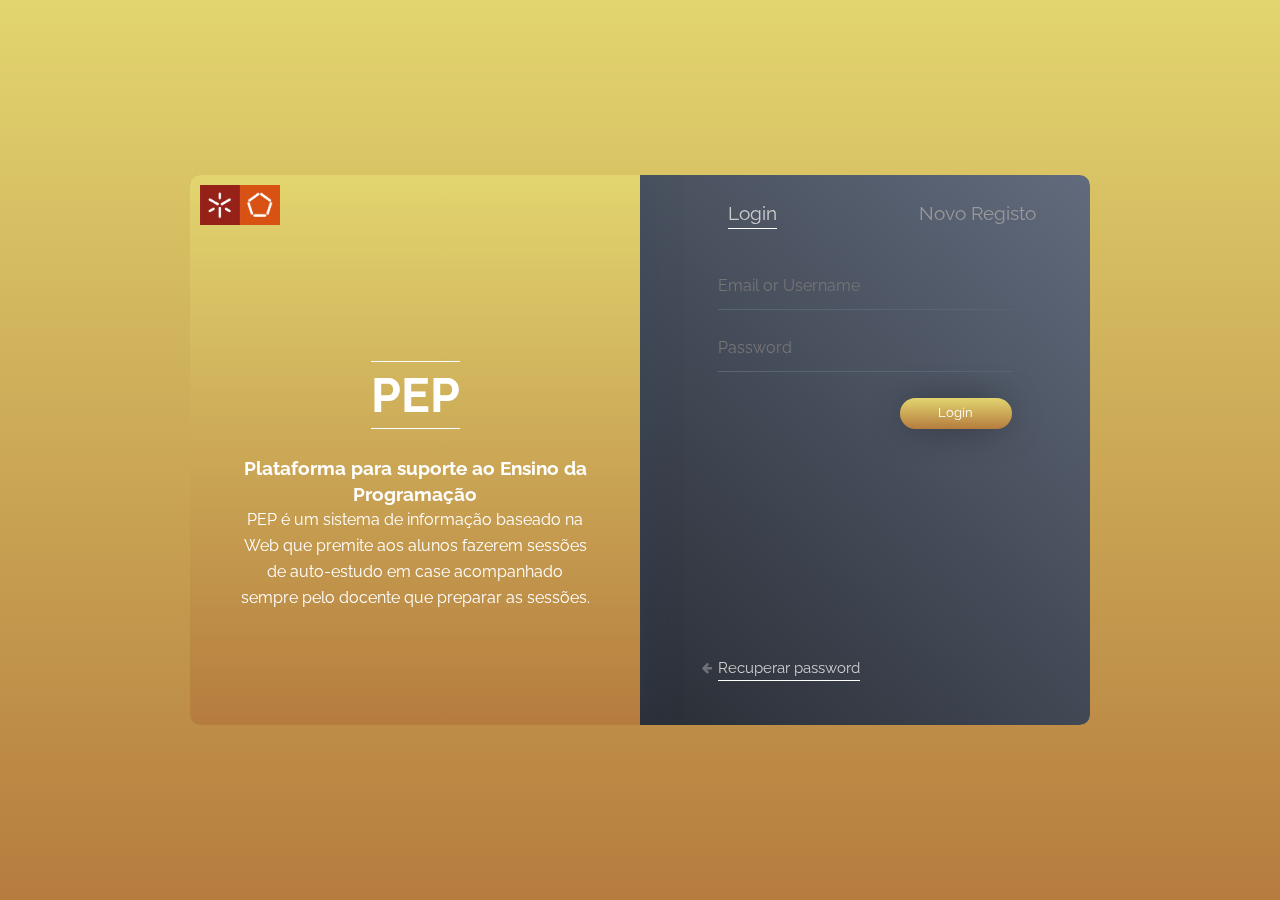
<file: PEP/WebContent/index.html>
<!DOCTYPE html>
<html lang="en" >

<head>
  <meta charset="UTF-8">
  <title>PEP</title>
  
  
  <link rel='stylesheet' href='https://maxcdn.bootstrapcdn.com/font-awesome/4.7.0/css/font-awesome.min.css'>

      <link rel="stylesheet" href="css/login_style.css">

  
</head>

<body>

          <!-- LOGIN MODULE -->
        <div class="login">
            <div class="wrap">
                <!-- TOGGLE -->
                <div id="toggle-wrap">
                    <div id="toggle-terms">
                        <div id="cross">
                            <span></span>
                            <span></span>
                        </div>
                    </div>
                </div>
                <!-- TERMS -->
                <div class="terms">
                    <iframe src="docs/pp.pdf"></iframe>
                </div>

                <!-- RECOVERY -->
                <div class="recovery">
                    <h2>Recuperar Password</h2>
                    <p>Incira o seu <strong>endereço de email </strong> ou <strong>username</strong> e click <strong>Submit</strong></p>
                    <p>Irá receber um email com a informação necessária.</p>
                    <form class="recovery-form" action="" method="post">
                        <input type="text" class="input" id="user_recover" placeholder="Enter Email or Username Here">
                        <input type="submit" class="button" value="Submit">
                    </form>
                    <p class="mssg">Foi-lhe enviado um email com uma password temporária.</p>
                </div>

                <!-- SLIDER -->
                <div class="content">
                    <!-- LOGO -->
                    <div class="logo">
                        <a href="#"><img src="images/logo.png" alt=""></a>
                    </div>
                    <!-- SLIDESHOW -->
                    <div id="slideshow">
                        <div class="one">
                            <h2><span>PEP</span></h2>
                            <h3>Plataforma para suporte ao Ensino da Programação</h3>
                            <p>PEP é um sistema de informação baseado na Web que premite aos alunos fazerem sessões de auto-estudo em case acompanhado sempre pelo docente que preparar as 
                                sessões.
                            </p>
                        </div>
                        <div class="two">
                            <h2><span>Professores</span></h2>
                            <p></p>
                        </div>
                        <div class="three">
                            <h2><span>Alunos</span></h2>
                            <p></p>
                        </div>
                        <div class="four">
                            <h2><span>Sessões</span></h2>
                            <p>Composição de tema e exercicios associados. Estas sessões permiteram ao alunos executalas e experenciar um sessão de programação auxiliada por um animador de codigo.
                                Estas sessões seram pré configuradas pelos professores.
                            </p>
                        </div>
                    </div>
                </div>
                <!-- LOGIN FORM -->
                <div class="user">
                    <!-- ACTIONS
                    <div class="actions">
                        <a class="help" href="#signup-tab-content">Sign Up</a><a class="faq" href="#login-tab-content">Login</a>
                    </div>
                    -->
                    <div class="form-wrap">
                        <!-- TABS -->
                    	<div class="tabs">
                            <h3 class="login-tab"><a class="log-in active" href="#login-tab-content"><span>Login<span></a></h3>
                    		<h3 class="signup-tab"><a class="sign-up" href="#signup-tab-content" onclick="clearForm();"><span>Novo Registo</span></a></h3>
                    	</div>
                        <!-- TABS CONTENT -->
                    	<div class="tabs-content">
                            <!-- TABS CONTENT LOGIN -->
                    		<div id="login-tab-content" class="active">
                    			<form class="login-form" action="" method="post">
                    				<input type="text" class="input" id="user_login" autocomplete="off" placeholder="Email or Username">
                    				<input type="password" class="input" id="user_pass" autocomplete="off" placeholder="Password">
                    				<input type="submit" class="button" value="Login" style="float: right;" onclick="javascript:dologin();">
                                </form>
                                
                    		<!--	RECURAR PASSWORD DO USER
                                
                            -->

                            <div class="help-action" style="margin-top: 90%;">
                    				<p><i class="fa fa-arrow-left" aria-hidden="true"></i><a class="forgot">Recuperar password</a></p>
                            </div> 


                    		</div>
                            <!-- 
                                TABS CONTENT SIGNUP 
                                ----FALTA FAZER ------
                                verificar os campos obrigatorios
                            -->
                    		<div id="signup-tab-content">
                    			<form class="signup-form" id="signup-form" action="" method="post">
                                    <input type="checkbox" class="checkbox"  id="aluno_id" onclick="javascript:setCheckboxAluno();">
                                    <label for="aluno_id">Aluno *</label>
                                    <input type="checkbox" class="checkbox"  id="professor_id"  onclick="javascript:setCheckboxProfessor();">
                                    <label for="professor_id">Professor *</label>
                                    <input type="name" class="input" id="user_name_r" autocomplete="off" placeholder="Nome *">
                    				<input type="email" class="input" id="user_email" autocomplete="off" placeholder="Email *">
                    				<input type="text" class="input" id="username" autocomplete="off" placeholder="Username *">
                                    <input type="password" class="input" id="user_pass_r" autocomplete="off" placeholder="Password *">
                                    <div class="help-action">
                                            <input type="checkbox" class="checkbox"  id="agree_terms">
                                            <label for="agree_terms"><a class="agree">Terms of service *</a></label>
                                    </div>
                    				<input type="submit" class="button" value="Registar" style="float: right;" onclick="javascript:doregist();">
                    			</form>
                    			
                    		</div>
                    	</div>
                	</div>
                </div>
            </div>
        </div>


    <script src='https://cdnjs.cloudflare.com/ajax/libs/jquery/3.2.1/jquery.min.js'></script>
    <script  src="js/login.js"></script>
    <script src="js/session.js"></script>
    <script src="js/aes.js"></script>
    <script src="js/config.js"></script>

    <script>
        function clearForm() {
            $('#signup-form')[0].reset();
        }
    </script>

</body>

</html>
</file>
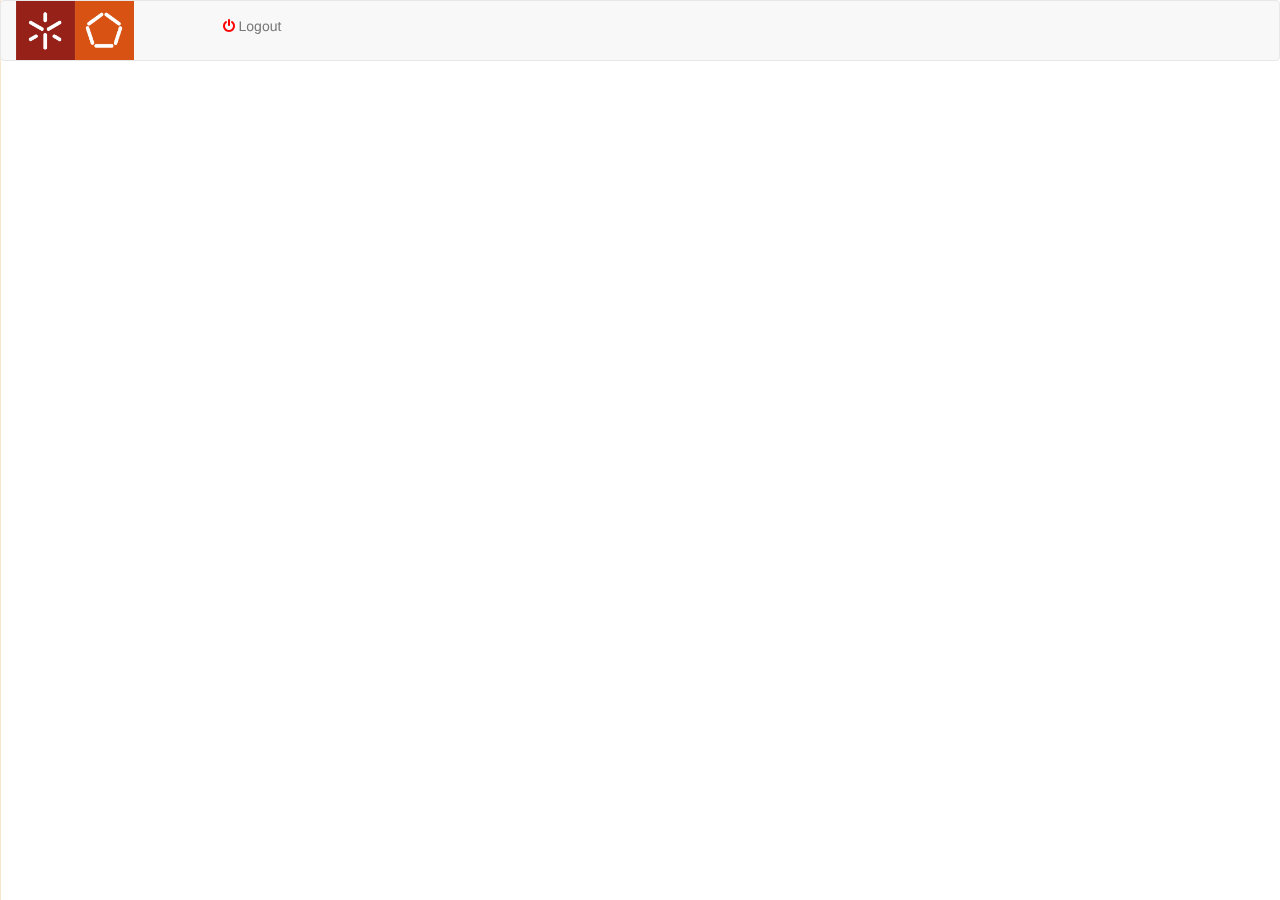
<file: PEP/WebContent/admin.html>
<html lang="en">

<head>

  <meta charset="UTF-8">
  <title>Teste</title>
  <link rel="stylesheet" href="css/font-awesome.min.css">
  
  <link rel="stylesheet" href="css/normalize.min.css">

  <link rel="stylesheet" type="text/css" href="css/style.css">

  <!-- Bootstrap -->
  <link href="css/bootstrap/bootstrap.min.css" rel="stylesheet">
  <!-- Font Awesome -->
  <link href="css/font-awesome/css/font-awesome.min.css" rel="stylesheet">
  <link rel="stylesheet" href="https://use.fontawesome.com/releases/v5.7.2/css/all.css" integrity="sha384-fnmOCqbTlWIlj8LyTjo7mOUStjsKC4pOpQbqyi7RrhN7udi9RwhKkMHpvLbHG9Sr" crossorigin="anonymous">

  

  <script>
    window.console = window.console || function(t) {};
  </script>
    
  <script>
    if (document.location.search.match(/type=embed/gi)) {
      window.parent.postMessage("resize", "*");
    }
  </script>
  
  <script type="text/javascript" src="js/session.js"></script>

  <style type="text/css">
    /* The Modal (background) */
    .modal {
        display: none; /* Hidden by default */
        position: fixed; /* Stay in place */
        z-index: 20; /* Sit on top */
        padding-top: 100px; /* Location of the box */
        left: 0;
        top: 0;
        width: 100%; /* Full width */
        height: 100%; /* Full height */
        overflow: auto; /* Enable scroll if needed */
        background-color: rgb(0,0,0); /* Fallback color */
        background-color: rgba(0,0,0,0.4); /* Black w/ opacity */
    }

    /* Modal Content */
    .modal-content {
        background-color: #fefefe;
        margin: auto;
        padding: 20px;
        border: 1px solid #888;
        width: 80%;
    }
  </style>

</head>

<body translate="no">

	
  <section class="strips">

    <article class="strips__strip" onclick="">
      <div class="strip__content">
        <h1 class="strip__title" data-name="Dolor">Gestão de Utilizadores</h1>
        <div class="strip__inner-text">
          <h2>Gestão de Utilizadores</h2>
          <div class="panel panel-default panel-table">
            <div class="panel-heading">
              <div class="row">
                <div class="col col-xs-6">
                  <h3 class="panel-title">Panel Heading</h3>
                </div>
                <div class="col col-xs-6 text-right">
                  <button type="button" class="btn btn-sm btn-primary btn-create">Create New Task</button>
                </div>
              </div>
            </div>
            <div class="panel-body">
              <table class="table table-striped table-bordered table-list">
                <thead>
                  <tr>
                      <th><em class="fa fa-cog"></em></th>
                      <th class="hidden-xs">ID</th>
                      <th>Name</th>
                      <th>Email</th>
                  </tr> 
                </thead>
                <tbody>
                        <tr>
                          <td align="center">
                            <a class="btn btn-default"><em class="fa fa-pencil"></em></a>
                            <a class="btn btn-danger"><em class="fa fa-trash"></em></a>
                          </td>
                          <td class="hidden-xs">1</td>
                          <td>Master Shine</td>
                          <td>name@domain.com</td>
                        </tr>
                        <tr>
                          <td align="center">
                            <a class="btn btn-default"><em class="fa fa-pencil"></em></a>
                            <a class="btn btn-danger"><em class="fa fa-trash"></em></a>
                          </td>
                          <td class="hidden-xs">1</td>
                          <td>Master Shine</td>
                          <td>name@domain.com</td>
                        </tr>
                        <tr>
                          <td align="center">
                            <a class="btn btn-default"><em class="fa fa-pencil"></em></a>
                            <a class="btn btn-danger"><em class="fa fa-trash"></em></a>
                          </td>
                          <td class="hidden-xs">1</td>
                          <td>Master Shine</td>
                          <td>name@domain.com</td>
                        </tr>
                        <tr>
                          <td align="center">
                            <a class="btn btn-default"><em class="fa fa-pencil"></em></a>
                            <a class="btn btn-danger"><em class="fa fa-trash"></em></a>
                          </td>
                          <td class="hidden-xs">1</td>
                          <td>Master Shine</td>
                          <td>name@domain.com</td>
                        </tr>
                        <tr>
                          <td align="center">
                            <a class="btn btn-default"><em class="fa fa-pencil"></em></a>
                            <a class="btn btn-danger"><em class="fa fa-trash"></em></a>
                          </td>
                          <td class="hidden-xs">1</td>
                          <td>Master Shine</td>
                          <td>name@domain.com</td>
                        </tr>
                      </tbody>
              </table>
          
            </div>
            <div class="panel-footer">
              <div class="row">
                <div class="col col-xs-4">Page 1 of 5
                </div>
                <div class="col col-xs-8">
                  <ul class="pagination hidden-xs pull-right">
                    <li><a href="#">1</a></li>
                    <li><a href="#">2</a></li>
                    <li><a href="#">3</a></li>
                    <li><a href="#">4</a></li>
                    <li><a href="#">5</a></li>
                  </ul>
                  <ul class="pagination visible-xs pull-right">
                      <li><a href="#">«</a></li>
                      <li><a href="#">»</a></li>
                  </ul>
                </div>
              </div>
            </div>
        </div>
      </div>
    </article>
    
    <article class="strips__strip" onclick="getListSessaoBtn();">
      <div class="strip__content">
        <h1 class="strip__title" data-name="Lorem">Sessões</h1>
        <div class="strip__inner-text">
          <h2>Sessões</h2>
            <header class="panel-heading">
              Adicionar nova Sessões <a class="btn btn-success" href="#" id="btnAddSessoes" onclick="javascript:getModal('addSessaoModal', 'btnAddSessoes');"><i class="fa fa-plus-circle"></i></a>
            </header>
            <div id="tableSessao" style="overflow: auto; overflow-y: hidden;"></div>
        </div>
      </div>
    </article>

    <article class="strips__strip" onclick="getListTemasBtn();">
      <div class="strip__content">
        <h1 class="strip__title" data-name="Ipsum">Temas</h1>
        <div class="strip__inner-text">
          <h2>Temas</h2>
            <header class="panel-heading">
              Adicionar novo Tema <a class="btn btn-success" href="#" id="btnAddTema" onclick="javascript:getModal('addTemaModal', 'btnAddTema');"><i class="fa fa-plus-circle"></i></a>
            </header>
            <div id="tableTema" style="overflow: auto; overflow-y: hidden;"></div>
        </div>
      </div>
    </article>

    <article class="strips__strip" onclick="getListExerciciosBtn();">
      <div class="strip__content">
        <h1 class="strip__title" data-name="Dolor">Exercícios</h1>
        <div class="strip__inner-text">
          <h2>Exercícios</h2>
            <header class="panel-heading">
              Adicionar novo Exercícios <a class="btn btn-success" href="#" id="btnAddExercicio" onclick="javascript:getModal('addExercicioModal', 'btnAddExercicio');"><i class="fa fa-plus-circle"></i></a>
            </header>
            <div id="tableExercicio" style="overflow: auto; overflow-y: hidden;"></div>
        </div>
      </div>
    </article>

    <article>
        <nav class="navbar navbar-default">
          <div class="container-fluid">
            <ul class="nav navbar-nav">
            	<li style="margin-right: -45%;">
            		<img alt="" src="images/logo.png" style="float: left; width: 28%;">
            	</li>
                <li>
                  <div class="username mt-1">
                    <h4 class="mb-1" style="color: black;" id="user_name"></h4>
                    <h6 class="text-muted" id="user_type"></h6>
                  </div>
                </li>
              <li>
                <a class="dropdown-item" href="#" onclick="javascript:doLogout();"><em class="fa fa-power-off mr-1" style="color: red;"></em> Logout</a>
              </li>
            </ul>
          </div>
        </nav>
    </article>

    <i class="fas fa-times strip__close"></i>
  </section>


<div id="msgSessaoModal" class="modal">
  <!-- Modal content -->
  <div class="modal-content">
    <label id="msgSessaoResult"></label>
    <div class="form-group">
    <div class="col-lg-offset-2 col-lg-10">
        <button class="btn btn-default" type="button" id="msgSessaoClose" style="float: right;" onclick="javascript:getMsgCanselBtn('msgSessaoModal');">OK</button>
      </div>
    </div>
  </div>
</div>

<div id="msgTemaModal" class="modal">
  <!-- Modal content -->
  <div class="modal-content">
    <label id="msgTemaResult"></label>
    <div class="form-group">
    <div class="col-lg-offset-2 col-lg-10">
        <button class="btn btn-default" type="button" id="msgTemaClose" style="float: right;" onclick="javascript:getTemaMsgCanselBtn('msgTemaModal');">OK</button>
      </div>
    </div>
  </div>
</div>

<div id="msgExercicioModal" class="modal">
  <!-- Modal content -->
  <div class="modal-content">
    <label id="msgExercicioResult"></label>
    <div class="form-group">
    <div class="col-lg-offset-2 col-lg-10">
        <button class="btn btn-default" type="button" id="msgExercicioClose"  style="float: right;" onclick="javascript:getExercicioMsgCanselBtn('msgExercicioModal');">OK</button>
      </div>
    </div>
  </div>
</div>


<div id="addTemaModal" class="modal">
  <!-- Modal content -->
  <div class="modal-content">
    <section id="temaForm" >
      <div class="row">
        <div class="col-lg-12" style="width: 90%;">
            <div class="panel-body">
              <div class="form">
                <form class="form-validate form-horizontal" id="feedback_form" method="get" action="">
                  <div class="form-group ">
                    <label for="cname" class="control-label col-lg-2">Designação<span class="required">*</span></label>
                    <div class="col-lg-10">
                      <input class="form-control"  id="temaDesg" name="" minlength="5" type="text" required />
                    </div>
                  </div>
                  <div class="form-group ">
                    <label for="cname" class="control-label col-lg-2">Descrição<span class="required">*</span></label>
                    <div class="col-lg-10">
                      <input class="form-control"  id="temaDes" name="" minlength="5" type="text" required />
                    </div>
                  </div>
                  <div class="form-group">
                    <div class="col-lg-offset-2 col-lg-10">
                      <button class="btn btn-primary" type="submit" id="temaSave" style="float: right;" onclick="javascript:addTemaBtn('addTemaModal');">Save</button>
                      <button class="btn btn-default" type="button" id="temaClose" style="float: right; margin-right: 8px;" onclick="javascript:getCanselBtn('addTemaModal');">Cancel</button>
                    </div>
                  </div>
                </form>
              </div>
            </div>
        </div>
      </div>
    </section>
  </div>
</div>


<div id="editTemaModal" class="modal" >
  <!-- Modal content -->
  <div class="modal-content">
    <section id="temaForm" >
      <div class="row">
        <div class="col-lg-12" style="width: 90%;">
            <div class="panel-body">
              <div class="form">
                <form class="form-validate form-horizontal" id="feedback_form" method="get" action="">
                  <div class="form-group ">
                    <label for="cname" class="control-label col-lg-2">Designação<span class="required">*</span></label>
                    <div class="col-lg-10">
                      <input class="form-control"  id="edittemaDesg" name="" minlength="5" type="text" required />
                    </div>
                  </div>
                  <div class="form-group ">
                    <label for="cname" class="control-label col-lg-2">Descrição<span class="required">*</span></label>
                    <div class="col-lg-10">
                      <input class="form-control"  id="edittemaDes" name="" minlength="5" type="text" required />
                    </div>
                  </div>
                  <div class="form-group">
                    <div class="col-lg-offset-2 col-lg-10">
                      <button class="btn btn-primary" type="submit" id="edittemaSave" style="float: right;" onclick="javascript:updateTemaBtn('editTemaModal');">Save</button>
                      <button class="btn btn-default" type="button" id="edittemaClose" style="float: right; margin-right: 8px;" onclick="javascript:getCanselBtn('editTemaModal');">Cancel</button>
                    </div>
                  </div>
                </form>
              </div>
            </div>
        </div>
      </div>
    </section>
  </div>
</div>


<div id="addExercicioModal" class="modal">
  <!-- Modal content -->
  <div class="modal-content">
    <section id="exercicioForm" >
      <div class="row">
        <div class="col-lg-12" style="width: 90%;">
            <div class="panel-body">
              <div class="form">
                <form class="form-validate form-horizontal" id="" method="" action="">
                  <div class="form-group ">
                    <label for="cname" class="control-label col-lg-2">Designação<span class="required">*</span></label>
                    <div class="col-lg-10">
                      <input class="form-control"  id="exDesg" name=""  type="text" required />
                    </div>
                  </div>
                  <div class="form-group ">
                    <label for="cname" class="control-label col-lg-2">Dica</label>
                    <div class="col-lg-10">
                      <input class="form-control"  id="exDica" name=""  type="text" />
                    </div>
                  </div>
                  <div class="form-group ">
                    <label for="cname" class="control-label col-lg-2">Solução<span class="required">*</span></label>
                    <div class="col-lg-10">
                      <input class="form-control"  id="exSolucao" name=""  type="text" required />
                    </div>
                  </div>
                  <div class="form-group ">
                    <label for="cname" class="control-label col-lg-2">Enunciado<span class="required">*</span></label>
                    <div class="col-lg-10">
                      <input class="form-control"  id="exEnunciado" name=""  type="text" required />
                    </div>
                  </div>
                  <div class="form-group ">
                    <label for="cname" class="control-label col-lg-2">Nivel de Dificuldade</label>
                    <div class="col-lg-10">
                      <input class="form-control"  id="exNivel" name=""  type="text" />
                    </div>
                  </div>
                  <div class="form-group">
                    <div class="col-lg-offset-2 col-lg-10">
                      <button class="btn btn-primary" type="submit" id="exercicioSave" style="float: right;" onclick="javascript:addExercicioBtn('addExercicioModal');">Save</button>
                      <button class="btn btn-default" type="button" id="exercicioClose" style="float: right; margin-right: 8px;" onclick="javascript:getCanselBtn('addExercicioModal');">Cancel</button>
                    </div>
                  </div>
                </form>
              </div>
            </div>
        </div>        
      </div>
    </section>
  </div>
</div>

<div id="editExercicioModal" class="modal">
  <!-- Modal content -->
  <div class="modal-content">
    <section id="exercicioForm" >
      <div class="row">
        <div class="col-lg-12" style="width: 90%;">
            <div class="panel-body">
              <div class="form">
                <form class="form-validate form-horizontal" id="feedback_form" method="get" action="">
                  <div class="form-group ">
                    <label for="cname" class="control-label col-lg-2">Designação<span class="required">*</span></label>
                    <div class="col-lg-10">
                      <input class="form-control"  id="editExDesg" name=""  type="text" required />
                    </div>
                  </div>
                  <div class="form-group ">
                    <label for="cname" class="control-label col-lg-2">Dica</label>
                    <div class="col-lg-10">
                      <input class="form-control"  id="editExDica" name=""  type="text" />
                    </div>
                  </div>
                  <div class="form-group ">
                    <label for="cname" class="control-label col-lg-2">Solução<span class="required">*</span></label>
                    <div class="col-lg-10">
                      <input class="form-control"  id="editExSolucao" name=""  type="text" required />
                    </div>
                  </div>
                  <div class="form-group ">
                    <label for="cname" class="control-label col-lg-2">Enunciado<span class="required">*</span></label>
                    <div class="col-lg-10">
                      <input class="form-control"  id="editExEnunciado" name=""  type="text" required />
                    </div>
                  </div>
                  <div class="form-group ">
                    <label for="cname" class="control-label col-lg-2">Nivel de Dificuldade</label>
                    <div class="col-lg-10">
                      <input class="form-control"  id="editExNivel" name=""  type="text" />
                    </div>
                  </div>
                  <div class="form-group">
                    <div class="col-lg-offset-2 col-lg-10">
                      <button class="btn btn-primary" type="submit" id="exercicioSave" style="float: right;" onclick="javascript:updateExercicioBtn('editExercicioModal');">Save</button>
                      <button class="btn btn-default" type="button" id="exercicioClose" style="float: right; margin-right: 8px;" onclick="javascript:getCanselBtn('editExercicioModal');">Cancel</button>
                    </div>
                  </div>
                </form>
              </div>
            </div>
        </div>        
      </div>
    </section>
  </div>
</div>


<div id="addSessaoModal" class="modal">
  <!-- Modal content -->
  <div class="modal-content">
    <section id="sessaoForm" >
      <div class="row">
        <div class="col-lg-12" style="width: 90%;">
            <div class="panel-body">
              <div class="form">
                <form class="form-validate form-horizontal" id="feedback_form" method="get" action="">
                  <div class="form-group ">
                    <div class="col-lg-10">
                      <textarea rows="10" cols="120" id="sessaoD" name="sessaoD"></textarea>
                    </div>
                  </div>
                  <div class="form-group">
                    <div class="col-lg-offset-2 col-lg-10">
                      <button class="btn btn-primary" type="submit" id="sessaoSave" style="float: right;" onclick="javascript:addSessaoBtn('addSessaoModal');">Save</button>
                      <button class="btn btn-default" type="button" id="sessaoClose" style="float: right; margin-right: 8px;" onclick="javascript:getCanselBtn('addSessaoModal');">Cancel</button>
                    </div>
                  </div>
                </form>
              </div>
            </div>
        </div>        
      </div>
    </section>
  </div>
</div>


<div id="editSessaoModal" class="modal">
  <!-- Modal content -->
  <div class="modal-content">
    <section id="sessaoForm" >
      <div class="row">
        <div class="col-lg-12" style="width: 90%;">
            <div class="panel-body">
              <div class="form">
                <form class="form-validate form-horizontal" id="feedback_form" method="get" action="">
                  <div class="form-group ">
                    <div class="col-lg-10">
                      <textarea rows="10" cols="120" id="editSessaoD" name="sessaoD"></textarea>
                    </div>
                  </div>
                  <div class="form-group">
                    <div class="col-lg-offset-2 col-lg-10">
                      <button class="btn btn-primary" type="submit" id="editSessaoSave" style="float: right;" onclick="javascript:updateSessaoBtn('editSessaoModal');">Save</button>
                      <button class="btn btn-default" type="button" id="editSessaoClose" style="float: right; margin-right: 8px;" onclick="javascript:getCanselBtn('editSessaoModal');">Cancel</button>
                    </div>
                  </div>
                </form>
              </div>
            </div>
        </div>        
      </div>
    </section>
  </div>
</div>

<script src="js/jquery.min.js"></script>
<script src="js/stopExecutionOnTimeout.js"></script>
<script src="js/bootstrap.min.js"></script>

<script src="js/config.js"></script>
<script src="js/temas.js"></script>
<script src="js/exercicio.js"></script>
<script src="js/sessoes.js"></script>
<script src="js/session.js"></script>

<script>

$( document ).ready(function() {
    var obj = JSON.parse(sessionStorage.getItem("appSession"));

    document.getElementById('user_name').innerHTML = obj[0].name;
    document.getElementById('user_type').innerHTML = obj[0].user_type;
    

});


</script>



 </body>

</html>
</file>
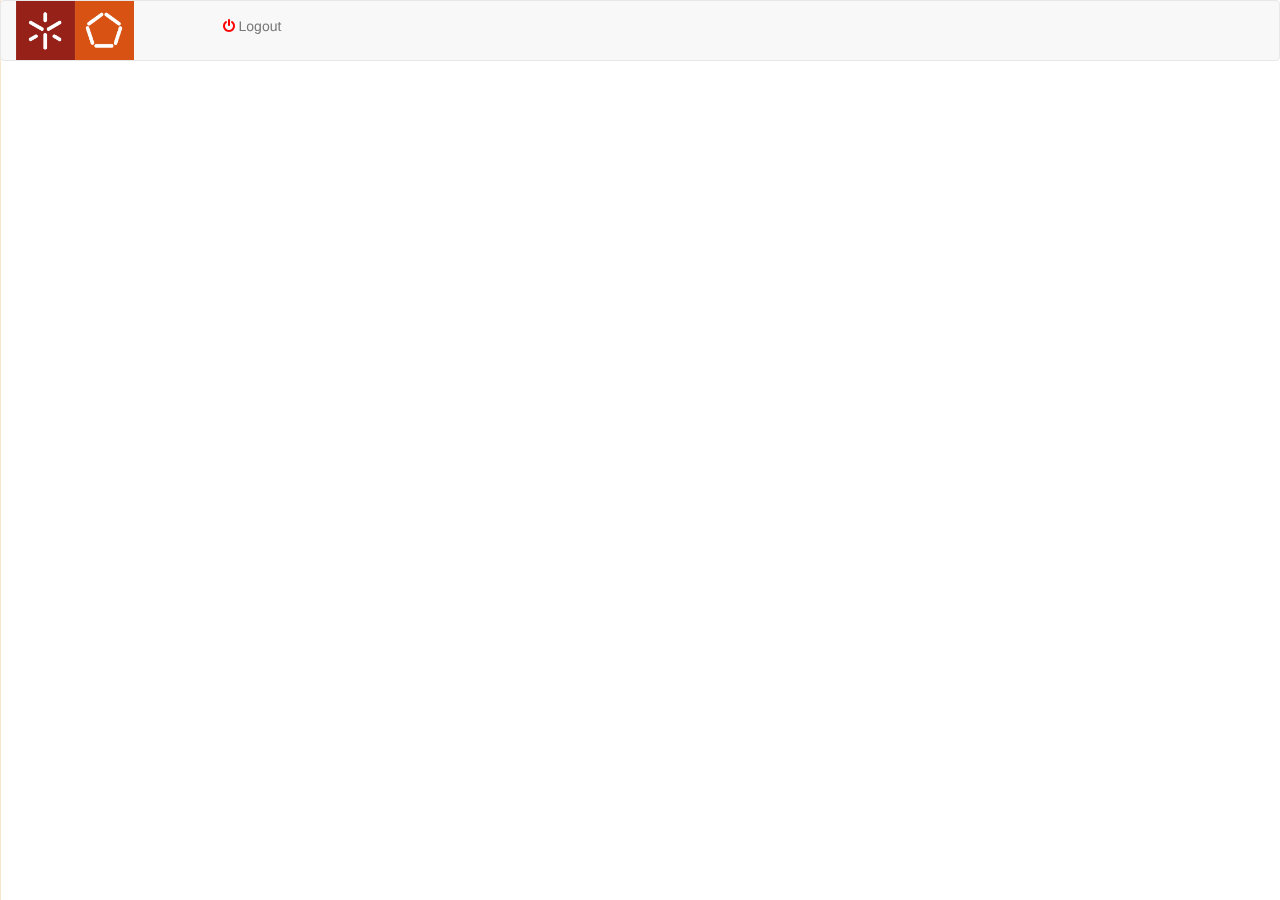
<file: PEP/WebContent/aluno.html>
<html lang="en">

<head>

  <meta charset="UTF-8">
  <title>Teste</title>
  <link rel="stylesheet" href="css/font-awesome.min.css">
  
  <link rel="stylesheet" href="css/normalize.min.css">

  <link rel="stylesheet" type="text/css" href="css/style.css">

  <!-- Bootstrap -->
  <link href="css/bootstrap/bootstrap.min.css" rel="stylesheet">
  <!-- Font Awesome -->
  <link href="css/font-awesome/css/font-awesome.min.css" rel="stylesheet">
  <link rel="stylesheet" href="https://use.fontawesome.com/releases/v5.7.2/css/all.css" integrity="sha384-fnmOCqbTlWIlj8LyTjo7mOUStjsKC4pOpQbqyi7RrhN7udi9RwhKkMHpvLbHG9Sr" crossorigin="anonymous">

 
  <link rel='stylesheet' href='http://maxcdn.bootstrapcdn.com/bootstrap/3.3.4/css/bootstrap.min.css'>

      <link rel="stylesheet" href="css/style_setp.css">

  <script>
    window.console = window.console || function(t) {};
  </script>
    
  <script>
    if (document.location.search.match(/type=embed/gi)) {
      window.parent.postMessage("resize", "*");
    }
  </script>

  <style type="text/css">
    /* The Modal (background) */
    .modal {
        display: none; /* Hidden by default */
        position: fixed; /* Stay in place */
        z-index: 20; /* Sit on top */
        padding-top: 100px; /* Location of the box */
        left: 0;
        top: 0;
        width: 100%; /* Full width */
        height: 100%; /* Full height */
        overflow: auto; /* Enable scroll if needed */
        background-color: rgb(0,0,0); /* Fallback color */
        background-color: rgba(0,0,0,0.4); /* Black w/ opacity */
    }

    /* Modal Content */
    .modal-content {
        background-color: #fefefe;
        margin: auto;
        padding: 20px;
        border: 1px solid #888;
        width: 80%;
    }
    #bodyStep{height: 75%; margin-top: -4%;}

    .glyphicon {top:25% !important}

  </style>

</head>

<body translate="no">

  <section class="strips">

    <article class="strips__strip" onclick="javascript:getListSessaoBtn();">
      <div class="strip__content">
        <h1 class="strip__title" data-name="Lorem">Sessões</h1>
        <div class="strip__inner-text">
          <h3>Sessões</h3>
          <div id="tableSessaoAluno" style="overflow: auto; overflow-y: hidden;"></div>
        </div>
      </div>
    </article>


    
   <article class="strips__strip" onclick="getListExerciciosBtn();">
      <div class="strip__content">
        <h1 class="strip__title" data-name="Dolor">Exercícios</h1>
        <div class="strip__inner-text">
          <h2>Exercícios</h2>
    
            <div id="tableExercicioAluno" style="overflow: auto; overflow-y: hidden;"></div>
        </div>
      </div>
    </article>
     

    <article>
        <nav class="navbar navbar-default">
          <div class="container-fluid">
            <ul class="nav navbar-nav">
            	<li style="margin-right: -45%;">
            		<img alt="" src="images/logo.png" style="float: left; width: 28%;">
            	</li>
                <li>
                  <div class="username mt-1">
                    <h4 class="mb-1" style="color: black;" id="user_name"></h4>
                    <h6 class="text-muted" id="user_type"></h6>
                  </div>
                </li>
              <li>
                <a class="dropdown-item"  onclick="javascript:doLogout();"><em class="fa fa-power-off mr-1" style="color: red;"></em> Logout</a>
              </li>
            </ul>
          </div>
        </nav>
    </article>

    <i class="fas fa-times strip__close"></i>
  </section>


<div id="msgSessaoModal" class="modal">
  <!-- Modal content -->
  <div class="modal-content">
    <label id="msgSessaoResult"></label>
    <div class="form-group">
    <div class="col-lg-offset-2 col-lg-10">
        <button class="btn btn-default" type="button" id="msgSessaoClose" style="float: right;" onclick="javascript:getMsgCanselBtn('msgSessaoModal');">OK</button>
      </div>
    </div>
  </div>
</div>


<div id="msgExercicioModal" class="modal">
  <div class="modal-content">
    <label id="msgExercicioResult"></label>
    <div class="form-group">
    <div class="col-lg-offset-2 col-lg-10">
        <button class="btn btn-default" type="button" id="msgExercicioClose"  style="float: right;" onclick="javascript:getExercicioMsgCanselBtn('msgExercicioModal');">OK</button>
      </div>
    </div>
  </div>
</div>


<div id="debugExercicioModal" class="modal">
  <!-- Modal content -->
  <div class="modal-content">
    <section id="exercicioForm" >
        <div>
           <iframe id="debugExercicio" style="width: 100%; height: 100%; border: none;" ></iframe>
        </div>
    </section>
  </div>
</div>


<div id="runSessaoModal" class="modal">
    <!-- Modal content -->
    <div class="modal-content">
        <section>  
          <h3 id="temaSessaoRun" style="text-align: center;"></h3>
          <div class="wizard">
            <div class="wizard-inner">
                <div class="connecting-line"></div>
                <ul class="nav nav-tabs" role="tablist">

                    <li role="presentation" class="active">
                        <a href="#step1" data-toggle="tab" aria-controls="step1" role="tab" title="Step 1">
                            <span class="round-tab">
                                <i class="glyphicon glyphicon-folder-open"></i>
                            </span>
                        </a>
                    </li>

                    <li role="presentation" class="disabled">
                        <a href="#step2" data-toggle="tab" aria-controls="step2" role="tab" title="Step 2">
                            <span class="round-tab">
                                <i class="glyphicon glyphicon-pencil"></i>
                            </span>
                        </a>
                    </li>
                    <li role="presentation" class="disabled">
                        <a href="#step3" data-toggle="tab" aria-controls="step3" role="tab" title="Step 3">
                            <span class="round-tab">
                                <i class="fas fa-bug" style="margin-top: 25%;"></i>
                            </span>
                        </a>
                    </li>

                    <li role="presentation" class="disabled">
                        <a href="#complete" data-toggle="tab" aria-controls="complete" role="tab" title="Complete">
                            <span class="round-tab">
                                <i class="glyphicon glyphicon-ok"></i>
                            </span>
                        </a>
                    </li>
                </ul>
            </div>

            <form role="form" >
                <div class="tab-content">
                    <div class="tab-pane active" role="tabpanel" id="step1" >
                        <div id="bodyStep">
                            <h3>Exercicios</h3>
                            <p>Escolha o que pretende executar.</p>
                            <div id="tableExercicioSessaoAluno" style="overflow: auto; overflow-y: hidden;"></div>

                        </div>
                        <div id="footerStep">
                          <ul class="list-inline pull-right">
                              <li><button type="button" class="btn btn-primary next-step" onclick="javascript:getExToBeRun();">Seguinte</button></li>
                          </ul>
                        </div>
                        
                    </div>
                    <div class="tab-pane" role="tabpanel" id="step2">
                        <div id="bodyStep">
                            <h3>Enunciado</h3>
                            <p>Resolva o exercicio.</p>
                            <form class="signup-form" id="signup-form" action="" method="">
                                <label id="lblEnunciado"></label>
                                <br>
                                <textarea rows="4" cols="50" id="txtExercicio" autocomplete="off" style="width: 100%; height: 70%;" ></textarea>
                              </form>
                        </div>
                        <div id="footerStep">
                            <ul class="list-inline pull-right">
                                <li><button type="button" class="btn btn-default prev-step">voltar</button></li>
                                <li><button type="button" class="btn btn-primary btn-info-full next-step" onclick="javascript:getExToBeDebug();">Seguinte</button></li>
                            </ul>
                        </div>
                    </div>
                    <div class="tab-pane" role="tabpanel" id="step3">
                        <div id="bodyStep">
                            <h3>Debug exercicio</h3>
                            <iframe id="debugExercicioSessao" style="width: 100%; height: 88%; border: none;" ></iframe>
                        </div>
                        <div id="footerStep">
                            <ul class="list-inline pull-right">
                                <li><button type="button" class="btn btn-default prev-step">voltar</button></li>
                                <li><button type="button" class="btn btn-primary btn-info-full next-step">Seguinte</button></li>
                            </ul>
                        </div>                       
                    </div>
                    <div class="tab-pane" role="tabpanel" id="complete">
                        <div id="bodyStep">
                            <h3>Concluir</h3>
                            <p>Pretendo submeter o exercicio ? Se sim clique no botão a baixo.</p>
                            
                        </div>
                        <div id="footerStep">
                            <ul class="list-inline pull-right">
                                <li><button type="button" class="btn btn-danger" data-dismiss="modal">Fechar</button></li>
                                <li><button type="button" class="btn btn-success btn-info-full" onclick="javascript:registExFinalSessaoFeito();">Submeter</button></li>
                            </ul>
                        </div>   
                        
                    </div>
                    <div class="clearfix"></div>
                </div>
            </form>
        </div>
    </section>
    </div>
  </div>



<script src="js/jquery.min.js"></script>
<script src="js/stopExecutionOnTimeout.js"></script>
<script src="js/bootstrap.min.js"></script>

<script src="js/config.js"></script>
<script src="js/temas.js"></script>
<script src="js/exercicio.js"></script>
<script src="js/sessoes.js"></script>
<script src="js/session.js"></script>

<!-- End Multi step form -->
<script src='https://maxcdn.bootstrapcdn.com/bootstrap/3.3.5/js/bootstrap.min.js'></script>
    <script  src="js/setp.js"></script>


<script>

$( document ).ready(function() {
    var obj = JSON.parse(sessionStorage.getItem("appSession"));

    document.getElementById('user_name').innerHTML = obj[0].name;
    document.getElementById('user_type').innerHTML = obj[0].user_type;
    
    var size = 'calc('+ $( window ).height()+'px - 25%)';
    $('.modal-content').css("height", size);
    
    $("#debugExercicio").contents().find("#experimentalHeader").css("display","none");
   console.log($("#debugExercicio").contents().find("#experimentalHeader"));

   $("#debugExercicioSessao").contents().find("#experimentalHeader").css("display","none");
   console.log($("#debugExercicioSessao").contents().find("#experimentalHeader"));

    
});


</script>

<script>
console.log('teste1');
$( "#debugExercicio" ).contents().find( "#experimentalHeader" ).css("display","none" );
$( "#debugExercicioSessao" ).contents().find( "#experimentalHeader" ).css("display","none" );
</script>

 </body>

</html>
</file>
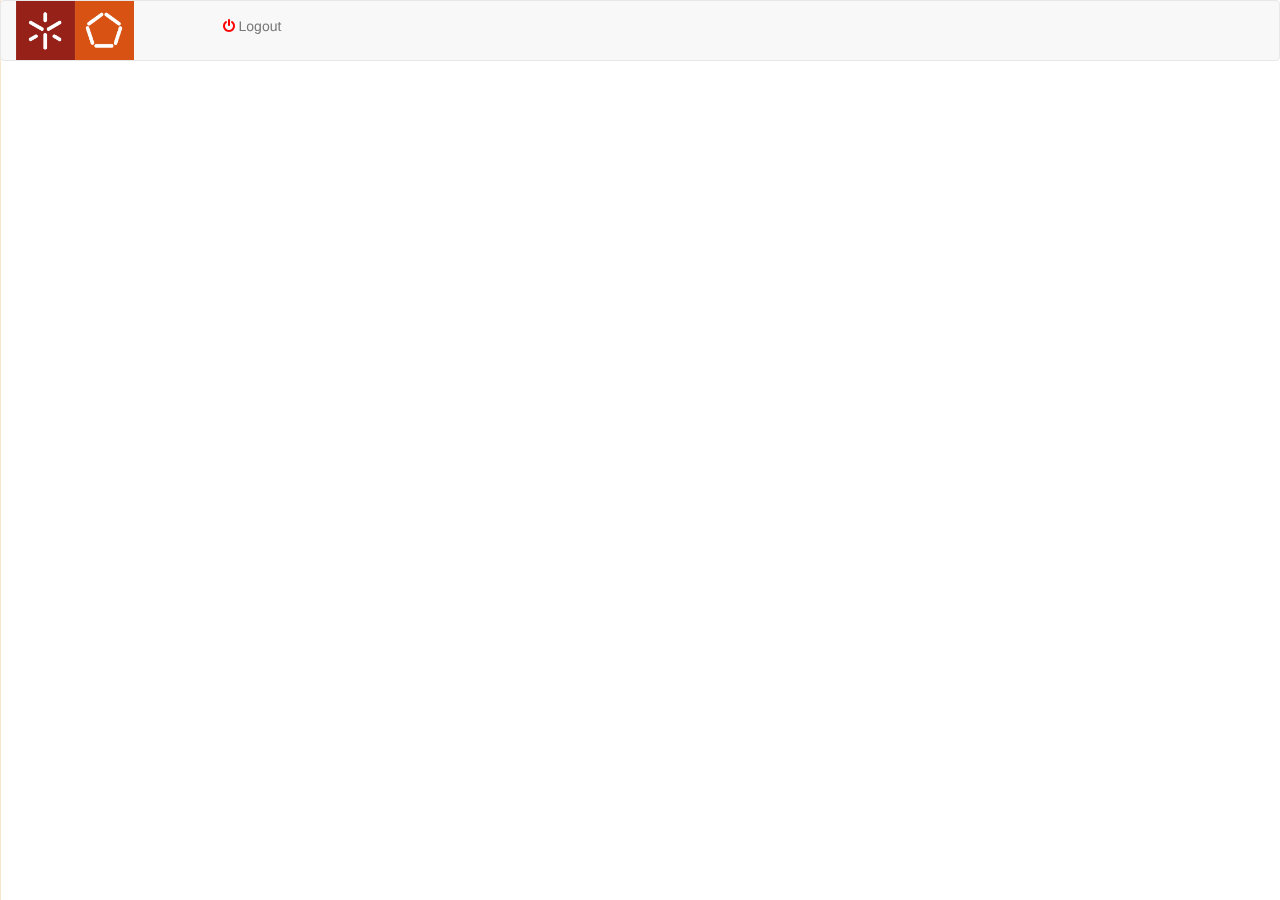
<file: PEP/WebContent/professor.html>
<html lang="en">

<head>

  <meta charset="UTF-8">
  <title>Teste</title>
  <link rel="stylesheet" href="css/font-awesome.min.css">
  
  <link rel="stylesheet" href="css/normalize.min.css">

  <link rel="stylesheet" type="text/css" href="css/style.css">
  <link rel="stylesheet" href="https://use.fontawesome.com/releases/v5.7.2/css/all.css" integrity="sha384-fnmOCqbTlWIlj8LyTjo7mOUStjsKC4pOpQbqyi7RrhN7udi9RwhKkMHpvLbHG9Sr" crossorigin="anonymous">

  

  <!-- Bootstrap -->
  <link href="css/bootstrap/bootstrap.min.css" rel="stylesheet">
  <!-- Font Awesome -->
  <link href="css/font-awesome/css/font-awesome.min.css" rel="stylesheet">

  <script>
    window.console = window.console || function(t) {};
  </script>
    
  <script>
    if (document.location.search.match(/type=embed/gi)) {
      window.parent.postMessage("resize", "*");
    }
  </script>
  
  <script type="text/javascript" src="js/session.js"></script>

  <style type="text/css">
    /* The Modal (background) */
    .modal {
        display: none; /* Hidden by default */
        position: fixed; /* Stay in place */
        z-index: 20; /* Sit on top */
        padding-top: 100px; /* Location of the box */
        left: 0;
        top: 0;
        width: 100%; /* Full width */
        height: 100%; /* Full height */
        overflow: auto; /* Enable scroll if needed */
        background-color: rgb(0,0,0); /* Fallback color */
        background-color: rgba(0,0,0,0.4); /* Black w/ opacity */
    }

    /* Modal Content */
    .modal-content {
        background-color: #fefefe;
        margin: auto;
        padding: 20px;
        border: 1px solid #888;
        width: 80%;
    }
  </style>

</head>

<body translate="no">

	
  <section class="strips">

    <article class="strips__strip" onclick="getListSessaoBtn();">
      <div class="strip__content">
        <h1 class="strip__title" data-name="Lorem">Sessões</h1>
        <div class="strip__inner-text">
          <h2>Sessões</h2>
            <header class="panel-heading">
              Adicionar nova Sessões <a class="btn btn-success" href="#" id="btnAddSessoes" onclick="javascript:getModal('addSessaoModal', 'btnAddSessoes');"><i class="fa fa-plus-circle"></i></a>
            </header>
            <div id="tableSessao" style="overflow: auto; overflow-y: hidden;"></div>
        </div>
      </div>
    </article>

    <article class="strips__strip" onclick="getListTemasBtn();">
      <div class="strip__content">
        <h1 class="strip__title" data-name="Ipsum">Temas</h1>
        <div class="strip__inner-text">
          <h2>Temas</h2>
            <header class="panel-heading">
              Adicionar novo Tema <a class="btn btn-success" href="#" id="btnAddTema" onclick="javascript:getModal('addTemaModal', 'btnAddTema');"><i class="fa fa-plus-circle"></i></a>
            </header>
            <div id="tableTema" style="overflow: auto; overflow-y: hidden;"></div>
        </div>
      </div>
    </article>

    <article class="strips__strip" onclick="getListExerciciosBtn();">
      <div class="strip__content">
        <h1 class="strip__title" data-name="Dolor">Exercícios</h1>
        <div class="strip__inner-text">
          <h2>Exercícios</h2>
            <header class="panel-heading">
              Adicionar novo Exercícios <a class="btn btn-success" href="#" id="btnAddExercicio" onclick="javascript:getModal('addExercicioModal', 'btnAddExercicio');"><i class="fa fa-plus-circle"></i></a>
            </header>
            <div id="tableExercicio" style="overflow: auto; overflow-y: hidden;"></div>
        </div>
      </div>
    </article>

    <article>
        <nav class="navbar navbar-default">
          <div class="container-fluid">
            
            <ul class="nav navbar-nav">
            	<li style="margin-right: -45%;">
            		<img alt="" src="images/logo.png" style="float: left; width: 28%;">
            	</li>
                <li>
                  <div class="username mt-1">
                    <h4 class="mb-1" style="color: black;" id="user_name"></h4>
                    <h6 class="text-muted" id="user_type"></h6>
                  </div>
                </li>
              <li>
                <a class="dropdown-item" href="#" onclick="javascript:doLogout();"><em class="fa fa-power-off mr-1" style="color: red;"></em> Logout</a>
              </li>
            </ul>
          </div>
        </nav>
    </article>

   <i class="fas fa-times strip__close"></i>
  </section>


<div id="msgSessaoModal" class="modal">
  <!-- Modal content -->
  <div class="modal-content">
    <label id="msgSessaoResult"></label>
    <div class="form-group">
    <div class="col-lg-offset-2 col-lg-10">
        <button class="btn btn-default" type="button" id="msgSessaoClose" style="float: right;" onclick="javascript:getMsgCanselBtn('msgSessaoModal');">OK</button>
      </div>
    </div>
  </div>
</div>

<div id="msgTemaModal" class="modal">
  <!-- Modal content -->
  <div class="modal-content">
    <label id="msgTemaResult"></label>
    <div class="form-group">
    <div class="col-lg-offset-2 col-lg-10">
        <button class="btn btn-default" type="button" id="msgTemaClose" style="float: right;" onclick="javascript:getTemaMsgCanselBtn('msgTemaModal');">OK</button>
      </div>
    </div>
  </div>
</div>

<div id="msgExercicioModal" class="modal">
  <!-- Modal content -->
  <div class="modal-content">
    <label id="msgExercicioResult"></label>
    <div class="form-group">
    <div class="col-lg-offset-2 col-lg-10">
        <button class="btn btn-default" type="button" id="msgExercicioClose"  style="float: right;" onclick="javascript:getExercicioMsgCanselBtn('msgExercicioModal');">OK</button>
      </div>
    </div>
  </div>
</div>


<div id="addTemaModal" class="modal">
  <!-- Modal content -->
  <div class="modal-content">
    <section id="temaForm" >
      <div class="row">
        <div class="col-lg-12" style="width: 90%;">
            <div class="panel-body">
              <div class="form">
                <form class="form-validate form-horizontal" id="feedback_form" method="get" action="">
                  <div class="form-group ">
                    <label for="cname" class="control-label col-lg-2">Designação<span class="required">*</span></label>
                    <div class="col-lg-10">
                      <input class="form-control"  id="temaDesg" name="" minlength="5" type="text" required />
                    </div>
                  </div>
                  <div class="form-group ">
                    <label for="cname" class="control-label col-lg-2">Descrição<span class="required">*</span></label>
                    <div class="col-lg-10">
                      <input class="form-control"  id="temaDes" name="" minlength="5" type="text" required />
                    </div>
                  </div>
                  <div class="form-group">
                    <div class="col-lg-offset-2 col-lg-10">
                      <button class="btn btn-primary" type="submit" id="temaSave" style="float: right;" onclick="javascript:addTemaBtn('addTemaModal');">Save</button>
                      <button class="btn btn-default" type="button" id="temaClose" style="float: right; margin-right: 8px;" onclick="javascript:getCanselBtn('addTemaModal');">Cancel</button>
                    </div>
                  </div>
                </form>
              </div>
            </div>
        </div>
      </div>
    </section>
  </div>
</div>


<div id="editTemaModal" class="modal" >
  <!-- Modal content -->
  <div class="modal-content">
    <section id="temaForm" >
      <div class="row">
        <div class="col-lg-12" style="width: 90%;">
            <div class="panel-body">
              <div class="form">
                <form class="form-validate form-horizontal" id="feedback_form" method="get" action="">
                  <div class="form-group ">
                    <label for="cname" class="control-label col-lg-2">Designação<span class="required">*</span></label>
                    <div class="col-lg-10">
                      <input class="form-control"  id="edittemaDesg" name="" minlength="5" type="text" required />
                    </div>
                  </div>
                  <div class="form-group ">
                    <label for="cname" class="control-label col-lg-2">Descrição<span class="required">*</span></label>
                    <div class="col-lg-10">
                      <input class="form-control"  id="edittemaDes" name="" minlength="5" type="text" required />
                    </div>
                  </div>
                  <div class="form-group">
                    <div class="col-lg-offset-2 col-lg-10">
                      <button class="btn btn-primary" type="submit" id="edittemaSave" style="float: right;" onclick="javascript:updateTemaBtn('editTemaModal');">Save</button>
                      <button class="btn btn-default" type="button" id="edittemaClose" style="float: right; margin-right: 8px;" onclick="javascript:getCanselBtn('editTemaModal');">Cancel</button>
                    </div>
                  </div>
                </form>
              </div>
            </div>
        </div>
      </div>
    </section>
  </div>
</div>


<div id="addExercicioModal" class="modal">
  <!-- Modal content -->
  <div class="modal-content">
    <section id="exercicioForm" >
      <div class="row">
        <div class="col-lg-12" style="width: 90%;">
            <div class="panel-body">
              <div class="form">
                <form class="form-validate form-horizontal" id="feedback_form" method="get" action="">
                  <div class="form-group ">
                    <label for="cname" class="control-label col-lg-2">Designação<span class="required">*</span></label>
                    <div class="col-lg-10">
                      <input class="form-control"  id="exDesg" name=""  type="text" required />
                    </div>
                  </div>
                  <div class="form-group ">
                    <label for="cname" class="control-label col-lg-2">Dica</label>
                    <div class="col-lg-10">
                      <input class="form-control"  id="exDica" name=""  type="text" />
                    </div>
                  </div>
                  <div class="form-group ">
                    <label for="cname" class="control-label col-lg-2">Solução<span class="required">*</span></label>
                    <div class="col-lg-10">
                      <input class="form-control"  id="exSolucao" name=""  type="text" required />
                    </div>
                  </div>
                  <div class="form-group ">
                    <label for="cname" class="control-label col-lg-2">Enunciado<span class="required">*</span></label>
                    <div class="col-lg-10">
                      <input class="form-control"  id="exEnunciado" name=""  type="text" required />
                    </div>
                  </div>
                  <div class="form-group ">
                    <label for="cname" class="control-label col-lg-2">Nivel de Dificuldade</label>
                    <div class="col-lg-10">
                      <input class="form-control"  id="exNivel" name=""  type="text" />
                    </div>
                  </div>
                  <div class="form-group">
                    <div class="col-lg-offset-2 col-lg-10">
                      <button class="btn btn-primary" type="submit" id="exercicioSave" style="float: right;" onclick="javascript:addExercicioBtn('addExercicioModal');">Save</button>
                      <button class="btn btn-default" type="button" id="exercicioClose" style="float: right; margin-right: 8px;" onclick="javascript:getCanselBtn('addExercicioModal');">Cancel</button>
                    </div>
                  </div>
                </form>
              </div>
            </div>
        </div>        
      </div>
    </section>
  </div>
</div>

<div id="editExercicioModal" class="modal">
  <!-- Modal content -->
  <div class="modal-content">
    <section id="exercicioForm" >
      <div class="row">
        <div class="col-lg-12" style="width: 90%;">
            <div class="panel-body">
              <div class="form">
                <form class="form-validate form-horizontal" id="feedback_form" method="get" action="">
                  <div class="form-group ">
                    <label for="cname" class="control-label col-lg-2">Designação<span class="required">*</span></label>
                    <div class="col-lg-10">
                      <input class="form-control"  id="editExDesg" name=""  type="text" required />
                    </div>
                  </div>
                  <div class="form-group ">
                    <label for="cname" class="control-label col-lg-2">Dica</label>
                    <div class="col-lg-10">
                      <input class="form-control"  id="editExDica" name=""  type="text" />
                    </div>
                  </div>
                  <div class="form-group ">
                    <label for="cname" class="control-label col-lg-2">Solução<span class="required">*</span></label>
                    <div class="col-lg-10">
                      <input class="form-control"  id="editExSolucao" name=""  type="text" required />
                    </div>
                  </div>
                  <div class="form-group ">
                    <label for="cname" class="control-label col-lg-2">Enunciado<span class="required">*</span></label>
                    <div class="col-lg-10">
                      <input class="form-control"  id="editExEnunciado" name=""  type="text" required />
                    </div>
                  </div>
                  <div class="form-group ">
                    <label for="cname" class="control-label col-lg-2">Nivel de Dificuldade</label>
                    <div class="col-lg-10">
                      <input class="form-control"  id="editExNivel" name=""  type="text" />
                    </div>
                  </div>
                  <div class="form-group">
                    <div class="col-lg-offset-2 col-lg-10">
                      <button class="btn btn-primary" type="submit" id="exercicioSave" style="float: right;" onclick="javascript:updateExercicioBtn('editExercicioModal');">Save</button>
                      <button class="btn btn-default" type="button" id="exercicioClose" style="float: right; margin-right: 8px;" onclick="javascript:getCanselBtn('editExercicioModal');">Cancel</button>
                    </div>
                  </div>
                </form>
              </div>
            </div>
        </div>        
      </div>
    </section>
  </div>
</div>


<div id="addSessaoModal" class="modal">
  <!-- Modal content -->
  <div class="modal-content">
    <section id="sessaoForm" >
      <div class="row">
        <div class="col-lg-12" style="width: 90%;">
            <div class="panel-body">
              <div class="form">
                <form class="form-validate form-horizontal" id="feedback_form" method="get" action="">
                  <div class="form-group ">
                    <div class="col-lg-10">
                      <textarea rows="10" cols="120" id="sessaoD" name="sessaoD"></textarea>
                    </div>
                  </div>
                  <div class="form-group">
                    <div class="col-lg-offset-2 col-lg-10">
                      <button class="btn btn-primary" type="submit" id="sessaoSave" style="float: right;" onclick="javascript:addSessaoBtn('addSessaoModal');">Save</button>
                      <button class="btn btn-default" type="button" id="sessaoClose" style="float: right; margin-right: 8px;" onclick="javascript:getCanselBtn('addSessaoModal');">Cancel</button>
                    </div>
                  </div>
                </form>
              </div>
            </div>
        </div>        
      </div>
    </section>
  </div>
</div>


<div id="editSessaoModal" class="modal">
  <!-- Modal content -->
  <div class="modal-content">
    <section id="sessaoForm" >
      <div class="row">
        <div class="col-lg-12" style="width: 90%;">
            <div class="panel-body">
              <div class="form">
                <form class="form-validate form-horizontal" id="feedback_form" method="get" action="">
                  <div class="form-group ">
                    <div class="col-lg-10">
                      <textarea rows="10" cols="120" id="editSessaoD" name="sessaoD"></textarea>
                    </div>
                  </div>
                  <div class="form-group">
                    <div class="col-lg-offset-2 col-lg-10">
                      <button class="btn btn-primary" type="submit" id="editSessaoSave" style="float: right;" onclick="javascript:updateSessaoBtn('editSessaoModal');">Save</button>
                      <button class="btn btn-default" type="button" id="editSessaoClose" style="float: right; margin-right: 8px;" onclick="javascript:getCanselBtn('editSessaoModal');">Cancel</button>
                    </div>
                  </div>
                </form>
              </div>
            </div>
        </div>        
      </div>
    </section>
  </div>
</div>

<script src="js/jquery.min.js"></script>
<script src="js/stopExecutionOnTimeout.js"></script>
<script src="js/bootstrap.min.js"></script>

<script src="js/config.js"></script>
<script src="js/temas.js"></script>
<script src="js/exercicio.js"></script>
<script src="js/sessoes.js"></script>
<script src="js/session.js"></script>

<script>

$( document ).ready(function() {
    var obj = JSON.parse(sessionStorage.getItem("appSession"));

    document.getElementById('user_name').innerHTML = obj[0].name;
    document.getElementById('user_type').innerHTML = obj[0].user_type;
    
  
});


</script>

 </body>

</html>
</file>
<file: PEP/WebContent/css/style_setp.css>
.wizard {
    margin: 20px auto;
    background: #fff;
}

    .wizard .nav-tabs {
        position: relative;
        margin: -20px auto;
        margin-bottom: 0;
        border-bottom-color: #e0e0e0;
    }

    .wizard > div.wizard-inner {
        position: relative;
    }

.connecting-line {
    height: 2px;
    background: #e0e0e0;
    position: absolute;
    width: 80%;
    margin: 0 auto;
    left: 0;
    right: 0;
    top: 50%;
    z-index: 1;
}

.wizard .nav-tabs > li.active > a, .wizard .nav-tabs > li.active > a:hover, .wizard .nav-tabs > li.active > a:focus {
    color: #555555;
    cursor: default;
    border: 0;
    border-bottom-color: transparent;
}

span.round-tab {
    width: 70px;
    height: 60px;
    line-height: 70px;
    display: inline-block;
    border-radius: 100px;
    background: #fff;
    border: 2px solid #e0e0e0;
    z-index: 2;
    position: absolute;
    left: 0;
    text-align: center;
    font-size: 25px;
}
span.round-tab i{
    color:#555555;
}
.wizard li.active span.round-tab {
    background: #fff;
    border: 2px solid #5bc0de;
    
}
.wizard li.active span.round-tab i{
    color: #5bc0de;
}

span.round-tab:hover {
    color: #333;
    border: 2px solid #333;
}

.wizard .nav-tabs > li {
    width: 25%;
}

.wizard li:after {
    content: " ";
    position: absolute;
    left: 46%;
    opacity: 0;
    margin: 0 auto;
    bottom: 0px;
    border: 5px solid transparent;
    border-bottom-color: #5bc0de;
    transition: 0.1s ease-in-out;
}

.wizard li.active:after {
    content: " ";
    position: absolute;
    left: 46%;
    opacity: 1;
    margin: 0 auto;
    bottom: 0px;
    border: 10px solid transparent;
    border-bottom-color: #5bc0de;
}

.wizard .nav-tabs > li a {
    width: 70px;
    height: 60px;
    margin: 10px auto;
    border-radius: 100%;
    padding: 0;
}

    .wizard .nav-tabs > li a:hover {
        background: transparent;
    }

.wizard .tab-pane {
    position: relative;
    padding-top: 50px;
}

.wizard h3 {
    margin-top: 0;
}

@media( max-width : 585px ) {

    .wizard {
        width: 90%;
        height: auto !important;
    }

    span.round-tab {
        font-size: 16px;
        width: 50px;
        height: 50px;
        line-height: 50px;
    }

    .wizard .nav-tabs > li a {
        width: 50px;
        height: 50px;
        line-height: 50px;
    }

    .wizard li.active:after {
        content: " ";
        position: absolute;
        left: 35%;
    }
}
</file>
<file: PEP/WebContent/css/login_style.css>
@import url(https://fonts.googleapis.com/css?family=Raleway:400,100,200,300);
/* GENERAL RESETS */
* {
    margin: 0;
    padding: 0;
}
html {
  box-sizing: border-box;
}
*, *:before, *:after {
  margin: 0;
  padding: 0;
  box-sizing: inherit;
}
a {
    color: #666;
    text-decoration: none;
}
a:hover {
    color: #4FDA8C;
}

/* BODY */
body {
    position: relative;
    color: #fff;
    font: 16px/26px "Raleway", sans-serif;
    text-align: center;
    height: 100%;
    background: -moz-linear-gradient(90deg, rgba(62,181,169,1) 0%, rgba(111,226,204,1) 100%);
    background: -webkit-gradient(linear, left top, left bottom, color-stop(0%, rgb(226, 190, 111)), color-stop(100%, rgb(181, 138, 62)));
    background: -webkit-linear-gradient(90deg, rgb(181, 108, 62) 0%, rgb(226, 185, 111) 100%);
    background: linear-gradient(0deg, rgb(181, 124, 62) 0%, rgb(226, 213, 111) 100%);
    overflow:hidden;
}

/* BUTTON */
a.button {
    position: absolute;
    left: 20px;
    top: 20px;
    height: auto;
    padding: .8rem 1.0rem;
    font-size: .8rem;
    line-height: normal;
    text-transform: uppercase;
    font-family: 'Proxima Nova', sans-serif;
    font-weight: 700;
    letter-spacing: 0;
    border-radius: 0;
    border: 1px solid #2D515C;
    text-decoration: none;
    color: #fff;
    background-color: transparent;
    -webkit-transition: all .2s ease-in-out;
    -moz-transition: all .2s ease-in-out;
    -o-transition: all .2s ease-in-out;
    transition: all .2s ease-in-out;
}
a.button:hover {
    border-color: #2D515C;
    color: #fff;
    padding: 1.0rem 3.2rem;
}
@media only screen and (min-width: 22em) {
    a.button {
        padding: 1.0rem 2.8rem;
        font-size: 1.0rem;
    }
}

/* LOGIN */
.login {
    margin: 0;
    width: 100%;
    height: 100%;
    min-height: 100vh;
}

/* WRAP */
.wrap {
    position: static;
    margin: auto;
    width: 100%;
    height: auto;
    overflow: hidden;
}
.wrap:after {
  content: "";
  display: table;
  clear: both;
}

/* LOGO */
.logo {
    position: absolute;
    z-index: 2;
    top: 0;
    left: 0;
    width: 40px;
    height: 40px;
    background: #4FC1B7;
}
.logo img {
    position: absolute;
    margin: auto;
    top: 0;
    right: 0;
    bottom: 0;
    left: 0;
    width: 30px;
}
.logo a {
    width: 100%;
    height: 100%;
    display: block;
}

/* USER (FORM WRAPPER) */
.user {
    position: relative;
    z-index: 0;
    float: none;
    margin: 0 auto;
    padding-top: 40px;
    width: 100%;
    height: 100vh;
    overflow: auto;
    background: -moz-linear-gradient(48deg, rgba(42,46,54,1) 0%, rgba(97,107,125,1) 100%);
    background: -webkit-gradient(linear, left bottom, right top, color-stop(0%, rgba(42,46,54,1)), color-stop(100%, rgba(97,107,125,1)));
    background: -webkit-linear-gradient(48deg, rgba(42,46,54,1) 0%, rgba(97,107,125,1) 100%);
    background: linear-gradient(42deg, rgba(42,46,54,1) 0%, rgba(97,107,125,1) 100%);
    -webkit-box-shadow: none;
    -moz-box-shadow: none;
    box-shadow: none;
    border-radius: 0;
    border-top: 1px solid #4FC1B7;
}
.user .actions {
    margin: 1em 0 0;
    padding-right: 10px;
    width: 100%;
    display: block;
    text-align: center;
}
.user .actions a {
    margin: 1em 0;
    width: 90px;
    display: inline-block;
    padding: .2em 0em;
    background-color: #5C6576;
    border: none;
    color: #999;
    cursor: pointer;
    text-align: center;
    font-size: .8em;
    border-radius: 30px 0 0 30px;
    -webkit-box-shadow: 0px 0px 27px -9px rgba(0,0,0,0.75);
    -moz-box-shadow: 0px 0px 27px -9px rgba(0,0,0,0.75);
    box-shadow: 0px 0px 27px -9px rgba(0,0,0,0.75);
}
.user .actions a:last-child {
    color: #fff;
    border-radius: 0 30px 30px 0;
    background-color: #28A55F;
    background: -moz-linear-gradient(90deg, rgba(62,181,169,1) 0%, rgba(111,226,204,1) 100%);
    background: -webkit-gradient(linear, left top, left bottom, color-stop(0%, rgb(226, 190, 111)), color-stop(100%, rgb(181, 138, 62)));
    background: -webkit-linear-gradient(90deg, rgb(181, 108, 62) 0%, rgb(226, 185, 111) 100%);
    background: linear-gradient(0deg, rgb(181, 124, 62) 0%, rgb(226, 213, 111) 100%);
}

/* TERMS */
@keyframes show_terms {
    0% {
        opacity: 0;
        -webkit-transform: translateY(-110%);
        -moz-transform: translateY(-110%);
        -o-transform: translateY(-110%);
        transform: translateY(-110%);
    }
    100% {
        opacity: 1;
        -webkit-transform: translateY(0);
        -moz-transform: translateY(0);
        -o-transform: translateY(0);
        transform: translateY(0);
    }
}
@keyframes hide_terms {
    0% {
        -webkit-transform: translateY(0);
        -moz-transform: translateY(0);
        -o-transform: translateY(0);
        transform: translateY(0);
        opacity: 1;
    }
    100% {
        -webkit-transform: translateY(-110%);
        -moz-transform: translateY(-110%);
        -o-transform: translateY(-110%);
        transform: translateY(-110%);
        opacity: 0;
    }
}
.terms, .recovery {
    position: absolute;
    z-index: 3;
    margin: 40px 0 0;
    padding: 1.5em 1em;
    width: 100%;
    height: calc(100% - 40px);
    border-radius: 0;
    background: #fff;
    text-align: left;
    overflow: auto;
    will-change: transform;
    -webkit-transform: translateY(-110%);
    -moz-transform: translateY(-110%);
    -o-transform: translateY(-110%);
    transform: translateY(-110%);
    opacity: 0;
    border-radius: 0;
}
.terms.open, .recovery.open {
    -webkit-transform: translateY(0);
    -moz-transform: translateY(0);
    -o-transform: translateY(0);
    transform: translateY(0);
    animation: show_terms .5s .2s 1 ease normal forwards;
}
.terms.closed, .recovery.closed {
    -webkit-transform: translateY(0);
    -moz-transform: translateY(0);
    -o-transform: translateY(0);
    transform: translateY(0);
    opacity: 1;
    animation: hide_terms .6s .2s 1 ease normal forwards;
}
.terms p, .recovery p {
    margin: 1em 0;
    font-size: .9em;

}
.terms h3, .recovery h3 {
    margin: 2em 0 .2em;
}
.terms p.small {
    margin: 0 0 1.5em;
    font-size: .8em;
}

.recovery form .input {
    margin: 0 0 .8em 0;
    padding: .8em 2em 10px 0;
    width: 100%;
    display: inline-block;
    background: transparent;
    border: 0;
    border-bottom: 1px solid #5A6374;
    outline: 0;
    box-sizing: border-box;
    -moz-box-sizing: border-box;
    color: inherit;
    font-family: inherit;
    color: #666;
}
.recovery form .button {
    margin: 1em 0;
    padding: .2em 3em;
    width: auto;
    display: block;
    background-color: #28A55F;
    border: none;
    color: #fff;
    cursor: pointer;
    font-size: .8em;
    border-radius: 0px;
    background: rgba(62,181,169,1) 0%;
}
.form-wrap form .button:hover {
    background-color: #4FDA8C;
}
.recovery p.mssg {
    opacity: 0;
    -webkit-transition: opacity 1s .5s ease;
    -moz-transition: opacity 1s .5s ease;
    -o-transition: opacity 1s .5s ease;
    transition: opacity 1s .5s ease;
}
.recovery p.mssg.animate {
    opacity: 1;
}

/* CONTENT */
.content {
    position: fixed;
    z-index: 1;
    float: none;
    margin: 0 auto;
    width: 100%;
    height: 40px;
    background: -moz-linear-gradient(90deg, rgba(62,181,169,1) 0%, rgba(111,226,204,1) 100%);
    background: -webkit-gradient(linear, left top, left bottom, color-stop(0%, rgb(226, 190, 111)), color-stop(100%, rgb(181, 138, 62)));
    background: -webkit-linear-gradient(90deg, rgb(181, 108, 62) 0%, rgb(226, 185, 111) 100%);
    background: linear-gradient(0deg, rgb(181, 124, 62) 0%, rgb(226, 213, 111) 100%);
    -webkit-box-shadow: none;
    -moz-box-shadow: none;
    box-shadow: none;
    overflow: hidden;
}

/* TOGGLE */
#toggle-wrap {
    position: absolute;
    z-index: 4;
    top: 40px;
    right: 17px;
    width: 80px;
    height: 1px;
}
#toggle-terms span {
  background: #fff;
  border-radius: 0;
}
/* TOGGLE TERMS */
#toggle-terms {
    position: absolute;
    z-index: 4;
    right: 0;
    top: 0;
    width: 40px;
    height: 40px;
    margin: auto;
    display: block;
    cursor: pointer;
    background: rgba(0, 0, 0, 0.1);
    border-radius: 100%;
    opacity: 0;
    -webkit-transform: translate(-6px, 20px);
    -moz-transform: translate(-6px, 20px);
    -o-transform: translate(-6px, 20px);
    transform: translate(-6px, 20px);
}
/* CIRCLE EFFECT */
#toggle-terms:after {
    position: absolute;
	width: 100%;
	height: 100%;
	pointer-events: none;
	border-radius: 50%;
	content: '';
	-webkit-box-sizing: content-box;
	-moz-box-sizing: content-box;
	box-sizing: content-box;
}
#toggle-terms:before {
	speak: none;
	display: block;
	-webkit-font-smoothing: antialiased;
}
#toggle-terms {
	box-shadow: 0 0 0 0px rgba(0, 0, 0, 0.2);
    -webkit-transition: color 0.3s ease;
    -moz-transition: color 0.3s ease;
    -o-transition: color 0.3s ease;
    transition: color 0.3s ease;
}
#toggle-terms:after {
	top: 0px;
	left: 0px;
	padding: 0;
	z-index: -1;
	background: rgba(0, 0, 0, 0.2);
    -webkit-transition: -webkit-transform 0.2s, opacity 0.3s;
    -moz-transition: -moz-transform 0.2s, opacity 0.3s;
    -o-transition: -o-transform 0.2s, opacity 0.3s;
    transition: transform 0.2s, opacity 0.3s;
}
#toggle-terms.closed {
	color: rgba(0, 0, 0, 0.2);
}
#toggle-terms.closed:after {
	-webkit-transform: scale(1.6);
	-moz-transform: scale(1.6);
	-ms-transform: scale(1.6);
	transform: scale(1.6);
	opacity: 0;
}

/* CLOSE ANIMATION*/
@keyframes show_close {
    0% {
        opacity: 0;
        -webkit-transform: translate(-6px, -100px);
        -moz-transform: translate(-6px, -100px);
        -o-transform: translate(-6px, -100px);
        transform: translate(-6px, -100px);
    }
    100% {
        opacity: 1;
        -webkit-transform: translate(-6px, 20px);
        -moz-transform: translate(-6px, 20px);
        -o-transform: translate(-6px, 20px);
        transform: translate(-6px, 20px);
    }
}
@keyframes hide_close {
    0% {
        opacity: 1;
    }
    100% {
        opacity: 0;
    }
}
#toggle-terms.open {
    animation: show_close .4s .5s 1 ease normal forwards;
}
#toggle-terms.closed {
    animation: hide_close .2s .0s 1 ease normal forwards;
}
#toggle-terms:hover {
    background: rgba(0, 0, 0, 0.4);
}

/* TOGGLE TERMS CROSS */
#toggle-terms #cross {
    position: absolute;
    z-index: 4;
    height: 100%;
    width: 100%;
    -webkit-transform: rotate(0deg);
    -moz-transform: rotate(0deg);
    -o-transform: rotate(0deg);
    transform: rotate(0deg);
}
#toggle-terms.open #cross {
    -webkit-transition-delay: .9s;
    -moz-transition-delay: .9s;
    -o-transition-delay: .9s;
    transition-delay: .9s;
    -webkit-transition-duration: .2s;
    -moz-transition-duration: .2s;
    -o-transition-duration: .2s;
    transition-duration: .2s;
    -webkit-transform: rotate(45deg);
    -moz-transform: rotate(45deg);
    -o-transform: rotate(45deg);
    transform: rotate(45deg);
}
#toggle-terms.open #cross span {
    position: absolute;
    z-index: 4;
    -webkit-transition-delay: 0s;
    -moz-transition-delay: 0s;
    -o-transition-delay: 0s;
    transition-delay: 0s;
    -webkit-transition-duration: 0s;
    -moz-transition-duration: 0s;
    -o-transition-duration: 0s;
    transition-duration: 0s;
}
#toggle-terms.open #cross span:nth-child(1) {
    top: 15%;
    left: 19px;
    height: 70%;
    width: 1px;
}
#toggle-terms.open #cross span:nth-child(2) {
    left: 15%;
    top: 19px;
    width: 70%;
    height: 1px;
}
#toggle-terms #cross span:nth-child(1) {
    height: 0;
    -webkit-transition-delay: .625s;
    -moz-transition-delay: .625s;
    -o-transition-delay: .625s;
    transition-delay: .625s;
}
#toggle-terms #cross span:nth-child(2) {
    width: 0;
    -webkit-transition-delay: .375s;
    -moz-transition-delay: .375s;
    -o-transition-delay: .375s;
    transition-delay: .375s;
}

/* SLIDESHOW */
#slideshow {
    position: relative;
    margin: 0 auto;
    width: 100%;
    height: 100%;
    padding: 10px;
    border-radius: 10px 0 0 10px;
}
#slideshow h2 {
    margin: .0em auto .0em auto;
    text-align: center;
    font-size: 1.4em;
    color: #fff;
    line-height: .5em;
}
#slideshow p {
  color: #fff;
  display: none;
}
#slideshow div {
    position: absolute;
    top: 0;
    left: 0;
    right: 0;
    bottom: 0;
    padding: 1em 3em;
    background-repeat: no-repeat;
    -webkit-background-size: cover;
    -moz-background-size: cover;
    -o-background-size: cover;
    background-size: cover;
}
#slideshow .one {
/*     background-image: url("http://res.cloudinary.com/dpcloudinary/image/upload/v1506186248/dots.png"); */
    background-repeat: no-repeat;
    background-position: 0% 50%;
}
#slideshow .two {
/*     background-image: url("http://res.cloudinary.com/dpcloudinary/image/upload/v1506186248/gears.png"); */
    background-repeat: no-repeat;
    background-position: 0% 50%;
}
#slideshow .three {
/*     background-image: url("http://res.cloudinary.com/dpcloudinary/image/upload/v1506186248/splat.png"); */
    background-repeat: no-repeat;
    background-position: 0% 5%;
}
#slideshow .four {
/*     background-image: url("http://res.cloudinary.com/dpcloudinary/image/upload/v1506186248/ray.png"); */
    background-repeat: no-repeat;
    background-position: 0% 50%;
}

/* FORM ELEMENTS */
input {
    font: 16px/26px "Raleway", sans-serif;
}
.form-wrap {
    width: 100%;
    margin: 2em auto 0;
}
.form-wrap a {
    color: #ccc;
    padding-bottom: 4px;
    border-bottom: 1px solid #FFF;
}
.form-wrap a:hover {
    color: #fff;
}
.form-wrap .tabs {
    overflow: hidden;
}
.form-wrap .tabs * {
    -webkit-transition: .25s ease-in-out;
    -moz-transition: .25s ease-in-out;
    -o-transition: .25s ease-in-out;
    transition: .25s ease-in-out;
}


.form-wrap .tabs h3 {
    float: left;
    width: 50%;
}
.form-wrap .tabs h3 a {
    padding: 0.5em 0;
    text-align: center;
    font-weight: 400;
    display: block;
    color: #999;
    border: 0;
 }
.form-wrap .tabs h3 a.active {
    color: #ccc;
}
.form-wrap .tabs h3 a.active span {
    padding-bottom: 4px;
    border-bottom: 1px solid #FFF;
}
.form-wrap .tabs-content {
    padding: 1.5em 3em;
    text-align: left;
    width: auto;
}
.help-action {
    padding: .4em 0 0;
    font-size: .93em;
}
.form-wrap .tabs-content div[id$="tab-content"] {
    display: none;
}
.form-wrap .tabs-content .active {
    display: block !important;
}
.form-wrap form .input {
    margin: 0 0 .8em 0;
    padding: .8em 2em 10px 0;
    width: 100%;
    display: inline-block;
    background: transparent;
    border: 0;
    border-bottom: 1px solid #5A6374;
    outline: 0;
    box-sizing: border-box;
    -moz-box-sizing: border-box;
    color: inherit;
    font-family: inherit;
    color: #fff;
}
.form-wrap form .button {
    margin: 1em 0;
    padding: .2em 3em;
    width: auto;
    display: block;
    background-color: #28A55F;
    border: none;
    color: #fff;
    cursor: pointer;
    font-size: .8em;
    border-radius: 30px;
    background: -moz-linear-gradient(90deg, rgba(62,181,169,1) 0%, rgba(111,226,204,1) 100%);
    background: -webkit-gradient(linear, left top, left bottom, color-stop(0%, rgb(226, 190, 111)), color-stop(100%, rgb(181, 138, 62)));
    background: -webkit-linear-gradient(90deg, rgb(181, 108, 62) 0%, rgb(226, 185, 111) 100%);
    background: linear-gradient(0deg, rgb(181, 124, 62) 0%, rgb(226, 213, 111) 100%);
    -webkit-box-shadow: 0px 0px 37px -9px rgba(0,0,0,0.75);
    -moz-box-shadow: 0px 0px 37px -9px rgba(0,0,0,0.75);
    box-shadow: 0px 0px 37px -9px rgba(0,0,0,0.75);
}
.form-wrap form .button:hover {
    background-color: #4FDA8C;
}
.form-wrap form .checkbox {
    margin: 1em 0;
    padding: 20px;
    visibility: hidden;
    text-align: left;
}
.form-wrap form .checkbox:checked + label:after {
    -ms-filter: "progid:DXImageTransform.Microsoft.Alpha(Opacity=100)";
    filter: alpha(opacity=100);
    opacity: 1;
}
.form-wrap form label[for] {
    position: relative;
    padding-left: 20px;
    cursor: pointer;
}
.form-wrap form label[for]:before {
    position: absolute;
    width: 17px;
    height: 17px;
    top: 0px;
    left: -14px;
    content: '';
    border: 1px solid #5A6374;
}
.form-wrap form label[for]:after {
    position: absolute;
    top: 1px;
    left: -10px;
    width: 15px;
    height: 8px;
    -ms-filter: "progid:DXImageTransform.Microsoft.Alpha(Opacity=0)";
    filter: alpha(opacity=0);
    opacity: 0;
    content: '';
    background-color: transparent;
    border: solid #67DAC6;
    border-width: 0 0 3px 3px;
    -webkit-transform: rotate(-45deg);
    -moz-transform: rotate(-45deg);
    -o-transform: rotate(-45deg);
    transform: rotate(-45deg);
}
.form-wrap .help-text {
    margin-top: .6em;
}
.form-wrap .help-text p {
    text-align: left;
    font-size: 14px;
}
.fa {
    display: none;
}
/* MEDIUM VIEWPORT */
@media only screen and (min-width: 40em) {
    /* GLOBAL TRANSITION */
    * {
      /*transition: .25s ease-in-out;*/
    }
    /* WRAP */
    .wrap {
        position: fixed;
        top: 0;
        left: 0;
        right: 0;
        bottom: 0;
        width: 600px;
        height: 500px;
        margin: auto;
        border-radius: 10px;
    }
    /* LOGO */
    .logo {
        top: 10px;
        left: 10px;
        width: 80px;
        height: 40px;
        background: none;
    }
    .logo img {
        width: 100%;
    }
    @keyframes show_close {
        0% {
            opacity: 0;
            -webkit-transform: translate(-6px, -100px);
            -moz-transform: translate(-6px, -100px);
            -o-transform: translate(-6px, -100px);
            transform: translate(-6px, -100px);
        }
        100% {
            opacity: 1;
            -webkit-transform: translate(-6px, 18px);
            -moz-transform: translate(-6px, 18px);
            -o-transform: translate(-6px, 18px);
            transform: translate(-6px, 18px);
        }
    }
    /* TOGGLE WRAP */
    #toggle-wrap {
        top: 60px;
        right: calc(50% + 17px);
        height: 80px;
        overflow: hidden;
    }
    #toggle-wrap.closed {
        width: 50%;
    }
    /* TOGGLE TERMS */
    #toggle-terms {
        opacity: 1;
        -webkit-transform: translate(-6px, -100px);
        -moz-transform: translate(-6px, -100px);
        -o-transform: translate(-6px, -100px);
        transform: translate(-6px, -100px);
    }
    #toggle-terms.closed {
        opacity: 1;
        -webkit-transform: translate(-6px, 18px);
        -moz-transform: translate(-6px, 18px);
        -o-transform: translate(-6px, 18px);
        transform: translate(-6px, 18px);
    }

    /* SLIDESHOW */
    #slideshow h2 {
        margin: 4.5em 0 1em;
        font-size: 2em;
    }
    #slideshow h2 span {
        padding: 5px 0;
        border: solid #fff;
        border-width: 1px 0;
    }
    #slideshow p {
        display: block;
    }
    #slideshow div {
        -webkit-background-size: auto;
        -moz-background-size: auto;
        -o-background-size: auto;
        background-size: auto;
    }
    #slideshow .one {
        background-position: 50% 130%;
    }
    #slideshow .two {
        background-position: 50% 200%;
    }
    #slideshow .three {
        background-position: 50% 300%;
    }
    #slideshow .four {
        background-position: -40% -80%;
    }

    /* CONTENT */
    .content, .content.full {
        position: relative;
        float: left;
        width: 50%;
        height: 500px;
        -webkit-box-shadow: -3px 0px 45px -6px rgba(56,75,99,0.61);
        -moz-box-shadow: -3px 0px 45px -6px rgba(56,75,99,0.61);
        box-shadow: -3px 0px 45px -6px rgba(56,75,99,0.61);
        border-radius: 10px 0 0 10px;
    }
    /* TERMS */
    .terms, .recovery {
        position: absolute;
        width: 50%;
        height: 440px;
        float: left;
        margin: 60px 0 0;
        -webkit-box-shadow: -3px 0px 45px -6px rgba(56,75,99,0.61);
        -moz-box-shadow: -3px 0px 45px -6px rgba(56,75,99,0.61);
        box-shadow: -3px 0px 45px -6px rgba(56,75,99,0.61);
        border-radius: 0 0 0 10px;
    }
    /* USER (FORM WRAPPER) */
    .user {
        padding-top: 0;
        float: left;
        width: 50%;
        height: 500px;
        -webkit-box-shadow: -3px 0px 45px -6px rgba(56,75,99,0.61);
        -moz-box-shadow: -3px 0px 45px -6px rgba(56,75,99,0.61);
        box-shadow: -3px 0px 45px -6px rgba(56,75,99,0.61);
        border-radius: 0 10px 10px 0;
        border: 0;
    }
    .user .actions {
        margin: 0;
        text-align: right;
    }
    /* FORM ELEMENTS */
    .form-wrap {
        margin: 3em auto 0;
    }
    .form-wrap .tabs-content {
        padding: 1.5em 2.5em;
    }
    .tabs-content p {
        position: relative;
    }
    /* ARROW */
    .tabs-content .fa {
        position: absolute;
        top: 8px;
        left: -16px;
        display: block;
        font-size: .8em;
        color: #fff;
        opacity: .3;
        -webkit-transform: translate(0, 0);
        -moz-transform: translate(0, 0);
        -o-transform: translate(0, 0);
        transform: translate(0, 0);
        -webkit-transition: transform .3s .3s ease, opacity .6s .0s ease;
        -moz-transition: transform .3s .3s ease, opacity .6s .0s ease;
        -o-transition: transform .3s .3s ease, opacity .6s .0s ease;
        transition: transform .3s .3s ease, opacity .6s .0s ease;
    }
    .tabs-content .fa.active {
        -webkit-transform: translate(-3px, 0);
        -moz-transform: translate(-3px, 0);
        -o-transform: translate(-3px, 0);
        transform: translate(-3px, 0);
        opacity: .8;
    }
    .tabs-content .fa.inactive {
        -webkit-transform: translate(0, 0);
        -moz-transform: translate(0, 0);
        -o-transform: translate(0, 0);
        transform: translate(0, 0);
        opacity: .3;
    }
}
/* LARGE VIEWPORT */
@media only screen and (min-width: 60em) {
    /* WRAP */
    .wrap {
        width: 900px;
        height: 550px;
    }
    /* CONTENT */
    .content, .content.full {
        height: 550px;
    }
    .terms, .recovery {
        height: 490px;
    }
    /* SLIDESHOW */
    #slideshow h2 {
        margin: 4em 0 1em;
        font-size: 3em;
    }
    #slideshow .four {
        background-position: -82% -330%;
    }
    /* USER (FORM WRAPPER) */
    .user {
        height: 550px;
    }
    .form-wrap {
        margin: 1em auto 0;
    }
    .form-wrap .tabs-content {
        padding: 1.5em 4.9em;
    }
}


/* CSS */
.element {
  opacity: 0.0;
  transform: scale(0.95) translate3d(0,100%,0);
  transition: transform 400ms ease, opacity 400ms ease;
}
.element.active {
  opacity: 1.0;
  transform: scale(1.0) translate3d(0,0,0);
}
.element.inactive {
  opacity: 0.0;
  transform: scale(1) translate3d(0,0,0);
}

iframe{
    width: 100%;
    border: 0px;
    height: calc(100% - 10px);
}
</file>
<file: PEP/WebContent/css/style.css>
/* latin-ext */
@font-face {
  font-family: 'Lato';
  font-style: normal;
  font-weight: 400;
  src: local('Lato Regular'), local('Lato-Regular'), url(../fonts/fontawesome-webfont.woff2) format('woff2');
  unicode-range: U+0100-024F, U+0259, U+1E00-1EFF, U+2020, U+20A0-20AB, U+20AD-20CF, U+2113, U+2C60-2C7F, U+A720-A7FF;
}
/* latin */
@font-face {
  font-family: 'Lato';
  font-style: normal;
  font-weight: 400;
  src: local('Lato Regular'), local('Lato-Regular'), url(../fonts/fontawesome-webfont.woff2) format('woff2');
  unicode-range: U+0000-00FF, U+0131, U+0152-0153, U+02BB-02BC, U+02C6, U+02DA, U+02DC, U+2000-206F, U+2074, U+20AC, U+2122, U+2191, U+2193, U+2212, U+2215, U+FEFF, U+FFFD;
}

 * {
  box-sizing: border-box;
}

.strips {
  min-height: 100vh;
  text-align: center;
  overflow: hidden;
  color: white;
}
.strips__strip {
  will-change: width, left, z-index, height;
  position: absolute;
  width: 22%;
  min-height: 100vh;
  overflow: hidden;
  cursor: pointer;
  transition: all 0.6s cubic-bezier(0.23, 1, 0.32, 1);
}
.strips__strip:nth-child(1) {
  left: 0;
}
.strips__strip:nth-child(2) {
  left: 26vw;
}
.strips__strip:nth-child(3) {
  left: 52vw;
}
.strips__strip:nth-child(4) {
  left: 78vw;
}
.strips__strip:nth-child(5) {
  left: 104vw;
}
.strips__strip:nth-child(1) .strip__content {
  background: rgb(226, 190, 111);
  -webkit-transform: translate3d(-100%, 0, 0);
          transform: translate3d(-100%, 0, 0);
  -webkit-animation-name: strip1;
          animation-name: strip1;
  -webkit-animation-delay: 0.1s;
          animation-delay: 0.1s;
}
.strips__strip:nth-child(2) .strip__content {
  background: rgb(181, 108, 62);
  -webkit-transform: translate3d(0, 100%, 0);
          transform: translate3d(0, 100%, 0);
  -webkit-animation-name: strip2;
          animation-name: strip2;
  -webkit-animation-delay: 0.2s;
          animation-delay: 0.2s;
}
.strips__strip:nth-child(3) .strip__content {
  background: rgb(226, 185, 111);
  -webkit-transform: translate3d(0, -100%, 0);
          transform: translate3d(0, -100%, 0);
  -webkit-animation-name: strip3;
          animation-name: strip3;
  -webkit-animation-delay: 0.3s;
          animation-delay: 0.3s;
}
.strips__strip:nth-child(4) .strip__content {
  background: rgb(226, 213, 111);
  -webkit-transform: translate3d(0, 100%, 0);
          transform: translate3d(0, 100%, 0);
  -webkit-animation-name: strip4;
          animation-name: strip4;
  -webkit-animation-delay: 0.4s;
          animation-delay: 0.4s;
}
.strips__strip:nth-child(5) .strip__content {
  background: #F24B4B;
  -webkit-transform: translate3d(100%, 0, 0);
          transform: translate3d(100%, 0, 0);
  -webkit-animation-name: strip5;
          animation-name: strip5;
  -webkit-animation-delay: 0.5s;
          animation-delay: 0.5s;
}
@media screen and (max-width: 760px) {
  .strips__strip {
    min-height: 20vh;
  }
  .strips__strip:nth-child(1) {
    top: 0;
    left: 0;
    width: 100%;
  }
  .strips__strip:nth-child(2) {
    top: 20vh;
    left: 0;
    width: 100%;
  }
  .strips__strip:nth-child(3) {
    top: 40vh;
    left: 0;
    width: 100%;
  }
  .strips__strip:nth-child(4) {
    top: 60vh;
    left: 0;
    width: 80%;
  }
  .strips__strip:nth-child(5) {
    top: 80vh;
    left: 0;
    width: 100%;
  }
}
.strips .strip__content {
  -webkit-animation-duration: 1s;
          animation-duration: 1s;
  -webkit-animation-timing-function: cubic-bezier(0.23, 1, 0.32, 1);
          animation-timing-function: cubic-bezier(0.23, 1, 0.32, 1);
  -webkit-animation-fill-mode: both;
          animation-fill-mode: both;
  display: flex;
  align-items: center;
  justify-content: center;
  position: absolute;
  top: 0;
  left: 0;
  width: 100%;
  height: 100%;
  text-decoration: none;
}
.strips .strip__content:hover:before {
  -webkit-transform: skew(-30deg) scale(3) translate(0, 0);
          transform: skew(-30deg) scale(3) translate(0, 0);
  opacity: 0.1;
}
.strips .strip__content:before {
  content: "";
  position: absolute;
  z-index: 1;
  top: 0;
  left: 0;
  width: 100%;
  height: 100%;
  background: white;
  opacity: 0.05;
  -webkit-transform-origin: center center;
          transform-origin: center center;
  -webkit-transform: skew(-30deg) scaleY(1) translate(0, 0);
          transform: skew(-30deg) scaleY(1) translate(0, 0);
  transition: all 0.6s cubic-bezier(0.23, 1, 0.32, 1);
}
.strips .strip__inner-text {
  will-change: transform, opacity;
  position: absolute;
  z-index: 5;
  top: 35%;
  left: 50%;
  width: 70%;
  max-height: 70%;
  -webkit-transform: translate(-50%, -50%) scale(0.5);
          transform: translate(-50%, -50%) scale(0.5);
  opacity: 0;
  transition: all 0.6s cubic-bezier(0.23, 1, 0.32, 1);
}
.strips__strip--expanded {
  width: 100%;
  top: 0 !important;
  left: 0 !important;
  z-index: 3;
  cursor: default;
}
@media screen and (max-width: 760px) {
  .strips__strip--expanded {
    min-height: 100vh;
  }
}
.strips__strip--expanded .strip__content:hover:before {
  -webkit-transform: skew(-30deg) scale(1) translate(0, 0);
          transform: skew(-30deg) scale(1) translate(0, 0);
  opacity: 0.05;
}
.strips__strip--expanded .strip__title {
  opacity: 0;
}
.strips__strip--expanded .strip__inner-text {
  opacity: 1;
  -webkit-transform: translate(-50%, -50%) scale(1);
          transform: translate(-50%, -50%) scale(1);
}

.strip__title {
  display: block;
  margin: 0;
  position: relative;
  z-index: 2;
  width: 100%;
  font-size: 3.5vw;
  color: white;
  transition: all 0.6s cubic-bezier(0.23, 1, 0.32, 1);
}
@media screen and (max-width: 760px) {
  .strip__title {
    font-size: 28px;
  }
}

.strip__close {
  position: absolute;
  right: 3vw;
  top: 3vw;
  opacity: 0;
  z-index: 10;
  transition: all 0.6s cubic-bezier(0.23, 1, 0.32, 1);
  cursor: pointer;
  transition-delay: 0.5s;
}
.strip__close--show {
  opacity: 1;
}

@-webkit-keyframes strip1 {
  0% {
    -webkit-transform: translate3d(-100%, 0, 0);
            transform: translate3d(-100%, 0, 0);
  }
  100% {
    -webkit-transform: translate3d(0, 0, 0);
            transform: translate3d(0, 0, 0);
  }
}

@keyframes strip1 {
  0% {
    -webkit-transform: translate3d(-100%, 0, 0);
            transform: translate3d(-100%, 0, 0);
  }
  100% {
    -webkit-transform: translate3d(0, 0, 0);
            transform: translate3d(0, 0, 0);
  }
}
@-webkit-keyframes strip2 {
  0% {
    -webkit-transform: translate3d(0, 100%, 0);
            transform: translate3d(0, 100%, 0);
  }
  100% {
    -webkit-transform: translate3d(0, 0, 0);
            transform: translate3d(0, 0, 0);
  }
}
@keyframes strip2 {
  0% {
    -webkit-transform: translate3d(0, 100%, 0);
            transform: translate3d(0, 100%, 0);
  }
  100% {
    -webkit-transform: translate3d(0, 0, 0);
            transform: translate3d(0, 0, 0);
  }
}
@-webkit-keyframes strip3 {
  0% {
    -webkit-transform: translate3d(0, -100%, 0);
            transform: translate3d(0, -100%, 0);
  }
  100% {
    -webkit-transform: translate3d(0, 0, 0);
            transform: translate3d(0, 0, 0);
  }
}
@keyframes strip3 {
  0% {
    -webkit-transform: translate3d(0, -100%, 0);
            transform: translate3d(0, -100%, 0);
  }
  100% {
    -webkit-transform: translate3d(0, 0, 0);
            transform: translate3d(0, 0, 0);
  }
}
@-webkit-keyframes strip4 {
  0% {
    -webkit-transform: translate3d(0, 100%, 0);
            transform: translate3d(0, 100%, 0);
  }
  100% {
    -webkit-transform: translate3d(0, 0, 0);
            transform: translate3d(0, 0, 0);
  }
}
@keyframes strip4 {
  0% {
    -webkit-transform: translate3d(0, 100%, 0);
            transform: translate3d(0, 100%, 0);
  }
  100% {
    -webkit-transform: translate3d(0, 0, 0);
            transform: translate3d(0, 0, 0);
  }
}
@-webkit-keyframes strip5 {
  0% {
    -webkit-transform: translate3d(100%, 0, 0);
            transform: translate3d(100%, 0, 0);
  }
  100% {
    -webkit-transform: translate3d(0, 0, 0);
            transform: translate3d(0, 0, 0);
  }
}
@keyframes strip5 {
  0% {
    -webkit-transform: translate3d(100%, 0, 0);
            transform: translate3d(100%, 0, 0);
  }
  100% {
    -webkit-transform: translate3d(0, 0, 0);
            transform: translate3d(0, 0, 0);
  }
}
/* Demo purposes */
body {
  font-family: 'Lato';
  -webkit-font-smoothing: antialiased;
  text-rendering: geometricPrecision;
  line-height: 1.5;
}

h1, h2 {
  font-weight: 300;
}

.fa {
  font-size: 30px;
  color: white;
}

h2 {
  font-size: 36px;
  margin: 0 0 16px;
}

p {
  margin: 0 0 16px;
}


.btn-primary, .btn-primary.disabled, .btn-primary:disabled, .btn-outline-primary:hover, .btn-outline-primary:active, .btn-outline-primary.active, .show > .btn-outline-primary.dropdown-toggle, .card-primary, .page-item.active .page-link, .list-group-item.active {
  background-color: #7376df !important;
  border-color: #7376df !important; }

.btn-primary:hover, .btn-primary:active, .btn-primary.active, .show > .btn-primary.dropdown-toggle {
  background-color: #6365d2 !important;
  border-color: #6365d2 !important; }

.btn-outline-primary {
  color: #7376df !important;
  border-color: #7376df !important; }

.btn-outline-primary.disabled, .btn-outline-primary:disabled, .btn-link, .page-link, .text-primary {
  color: #7376df !important; }

.btn-link:focus, .btn-link:hover, .page-link:focus, .page-link:hover, a.text-primary:focus, a.text-primary:hover {
  color: #6365d2 !important; }

.dropdown-item.active, .dropdown-item:active, .custom-control-input:checked ~ .custom-control-indicator, .custom-checkbox .custom-control-input:indeterminate ~ .custom-control-indicator, .nav-pills .nav-item.show .nav-link, .badge-primary, .progress-bar, .bg-primary {
  background-color: #7376df !important;
  background-image: none; }

.nav-pills .nav-link.active, .badge-primary[href]:focus, .badge-primary[href]:hover, a.bg-primary:focus, a.bg-primary:hover {
  background-color: #6365d2 !important; }




.table-wrapper-scroll-y {
  display: block;
  max-height: 400px;
  overflow-y: auto;
  -ms-overflow-style: -ms-autohiding-scrollbar;
}
</file>
